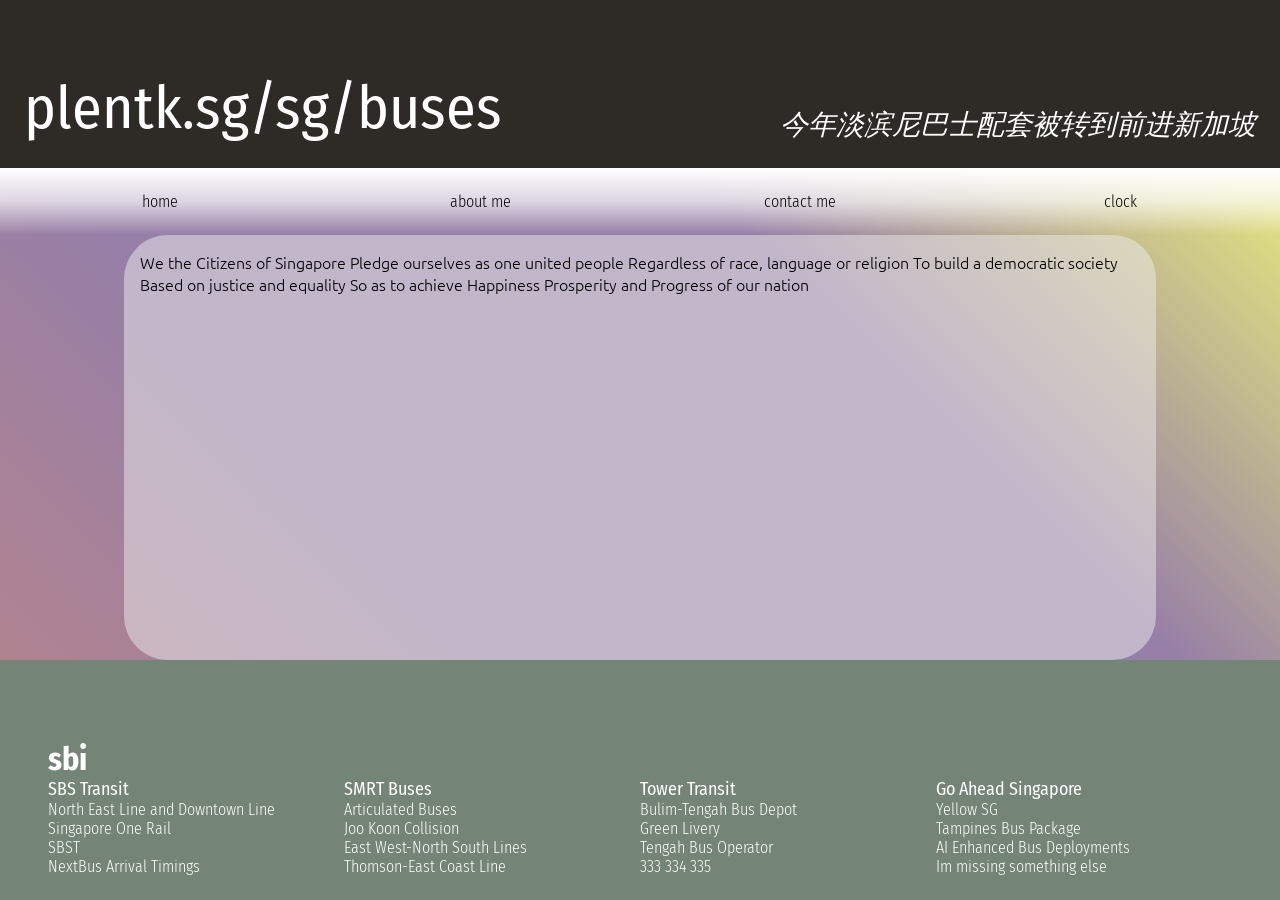
<file: index.html>
<!DOCTYPE html>
<html lang="en">
    <head>
        <meta charset="utf8">
        <title>SG Bus Info</title>
        <meta>
        <link href="static/css/main.css" rel="stylesheet"/>
        <link href="static/css/smrt.css" rel="stylesheet"/>
    </head>
    <body>
      <!--
      <section>
          eee
      </section>
      -->
      <header>
          <div class="mrthead">
              <p>
                  plentk.sg/sg/buses
              </p>
              <p class="smolitalic">
                  今年淡滨尼巴士配套被转到前进新加坡
              </p>
          </div>
          
      </header>
      <nav class="navigation">
              <li>
                <a href="../">
                  home
                </a>
              </li>
              <li>
                <a href="../about">
                  about me
                </a>
              </li>
              <li>
                <a href="../contact">
                  contact me
                </a>
              </li>
              <li>
                <a href="../clock">
                  clock
                </a>
              </li>
          </nav>
    <main>
      We the Citizens of Singapore
      Pledge ourselves as one united people
      Regardless of race, language or religion
      To build a democratic society
      Based on justice and equality
      So as to achieve
      Happiness
      Prosperity
      and Progress of our nation
    </main>
    <footer class="lrt">
      <h1>
          sbi
      </h1>
      <section>
        <nav>
          <li class="foot-subhead">
              SBS Transit
          </li>
          <li>
              North East Line and Downtown Line
          </li>
          <li>
              Singapore One Rail
          </li>
          <li>
              SBST
          </li>
          <li>
              NextBus Arrival Timings
          </li>
        </nav>
        <nav>
          <li class="foot-subhead">
              SMRT Buses
          </li>
          <li>
              Articulated Buses
          </li>
          <li>
              Joo Koon Collision
          </li>
          <li>
              East West-North South Lines
          </li>
          <li>
              Thomson-East Coast Line
          </li>
        </nav>
        <nav>
          <li class="foot-subhead">
              Tower Transit
          </li>
          <li>
              Bulim-Tengah Bus Depot
          </li>
          <li>
              Green Livery
          </li>
          <li>
              Tengah Bus Operator
          </li>
          <li>
              333 334 335
          </li>
        </nav>
        <nav>
          <li class="foot-subhead">
              Go Ahead Singapore
          </li>
          <li>
              Yellow SG
          </li>
          <li>
              Tampines Bus Package
          </li>
          <li>
              AI Enhanced Bus Deployments
          </li>
          <li>
              Im missing something else
          </li>
        </nav>
      </section>
    </footer>
  </body>
</html>
</file>
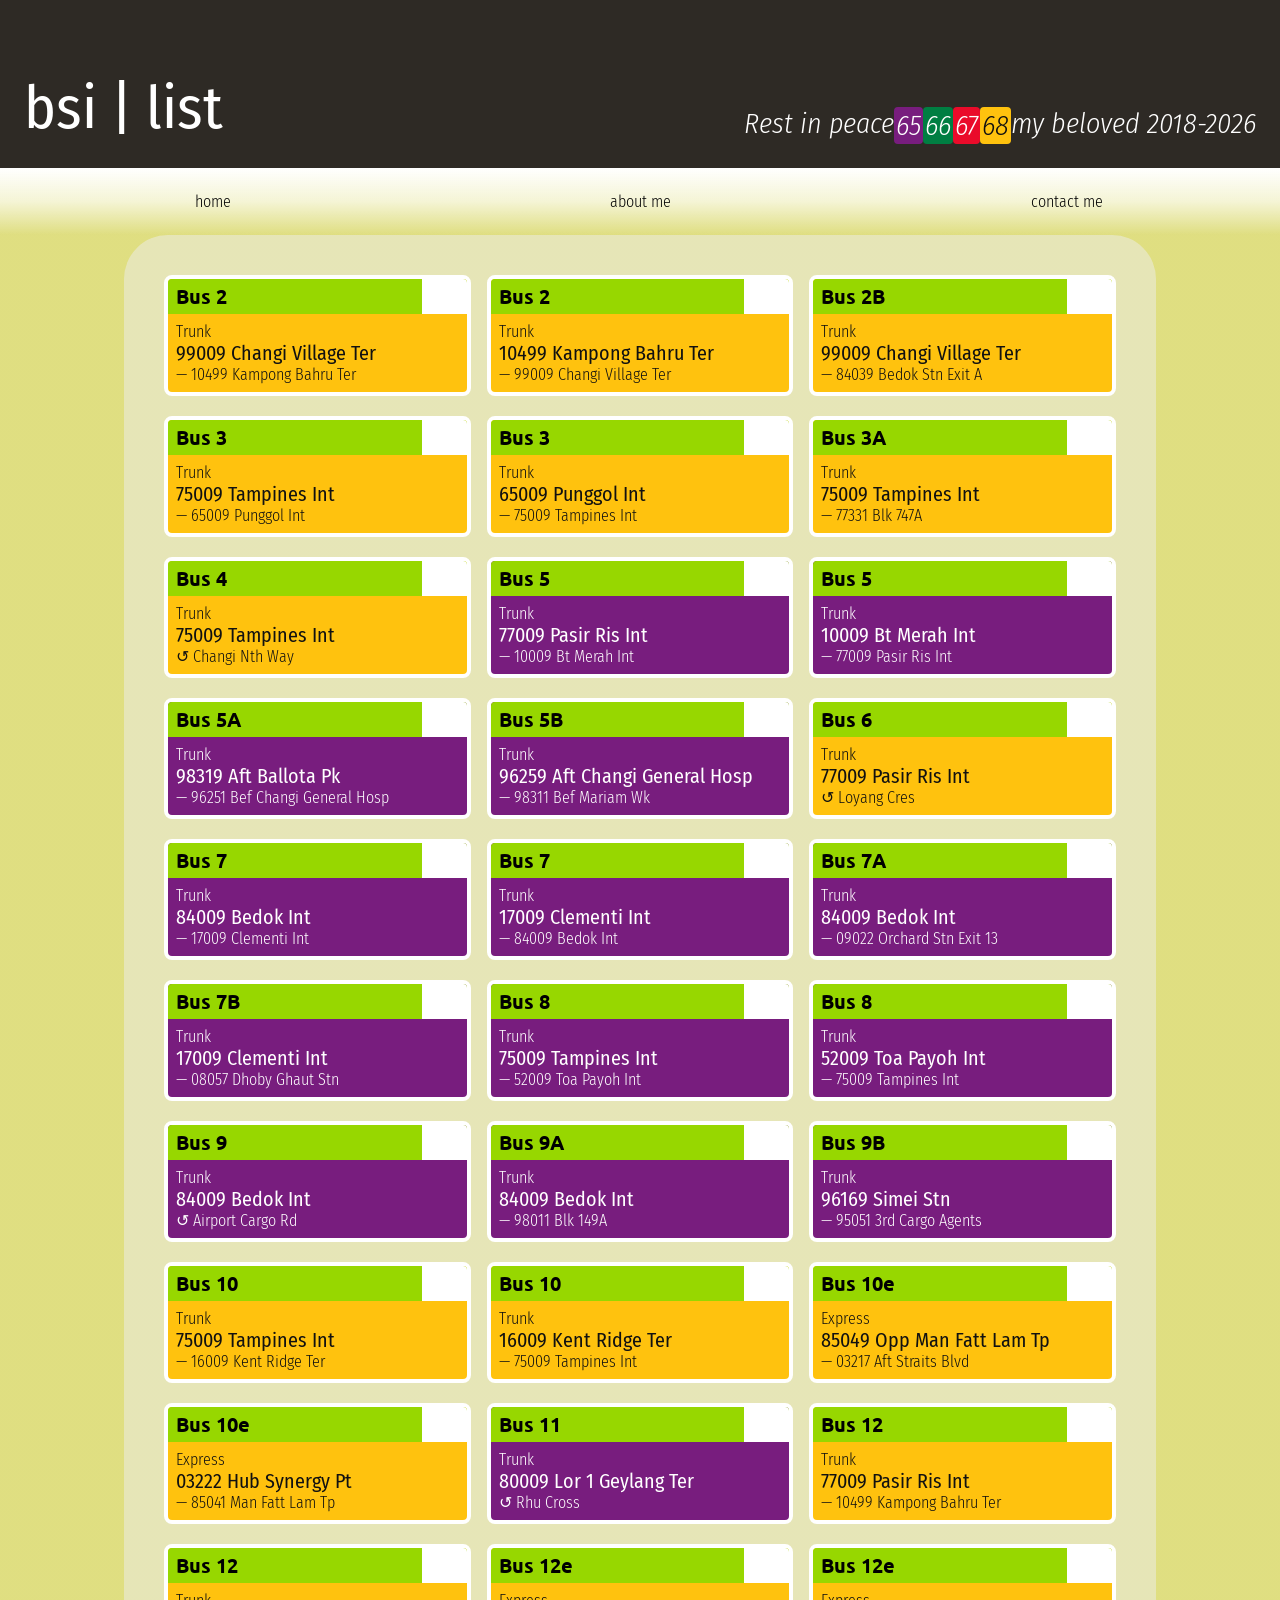
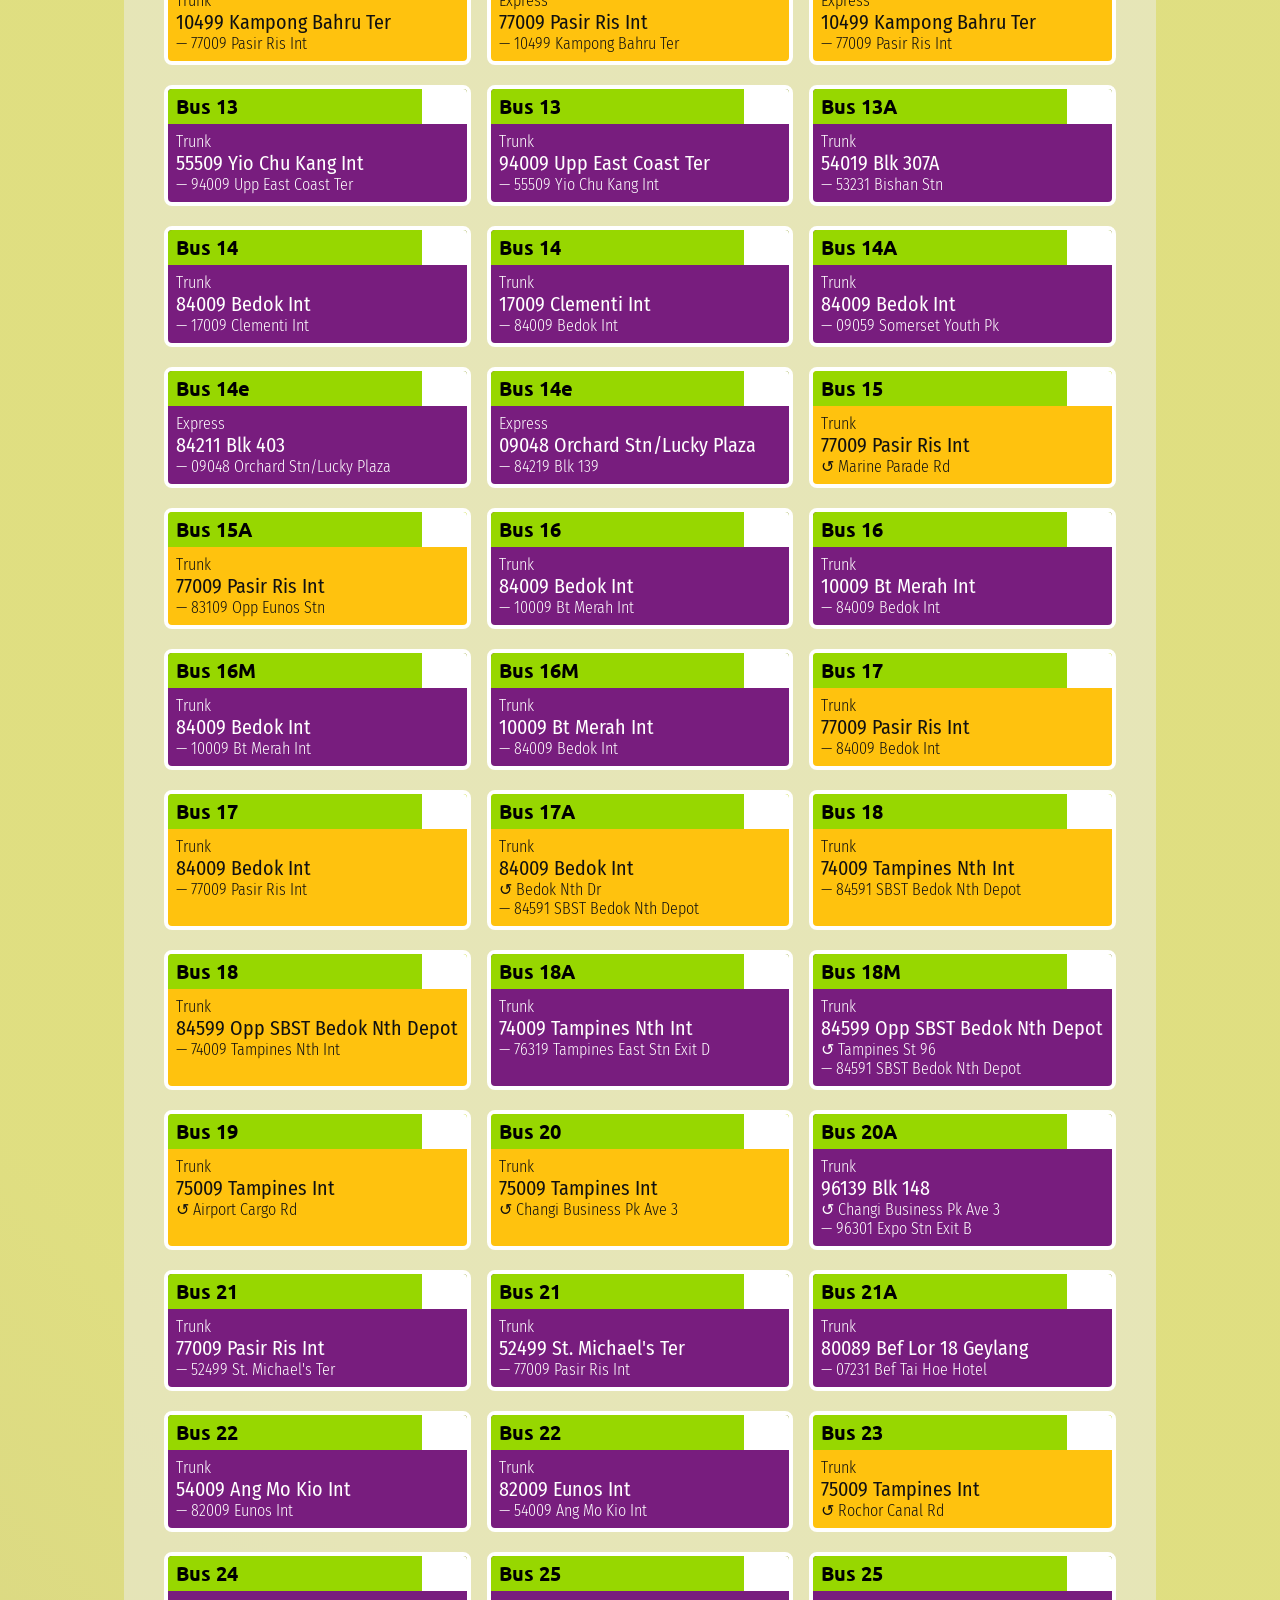
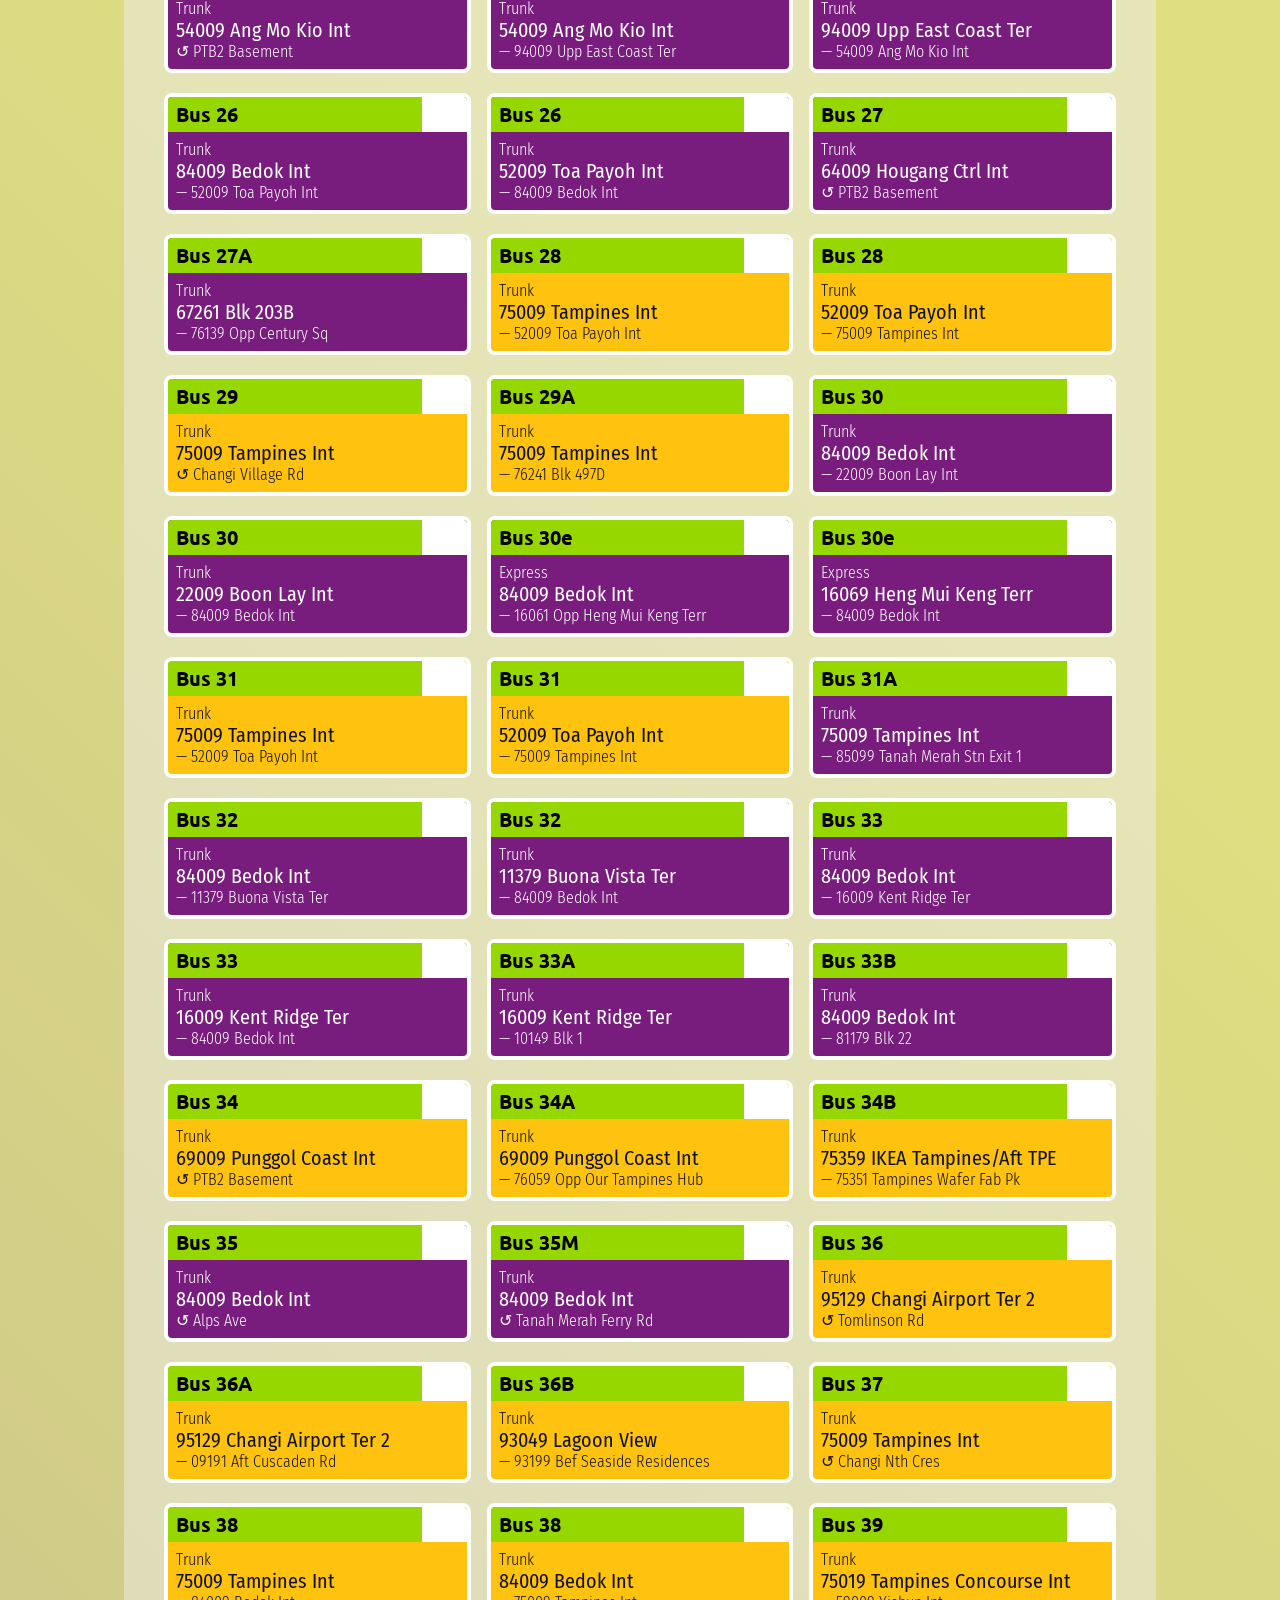
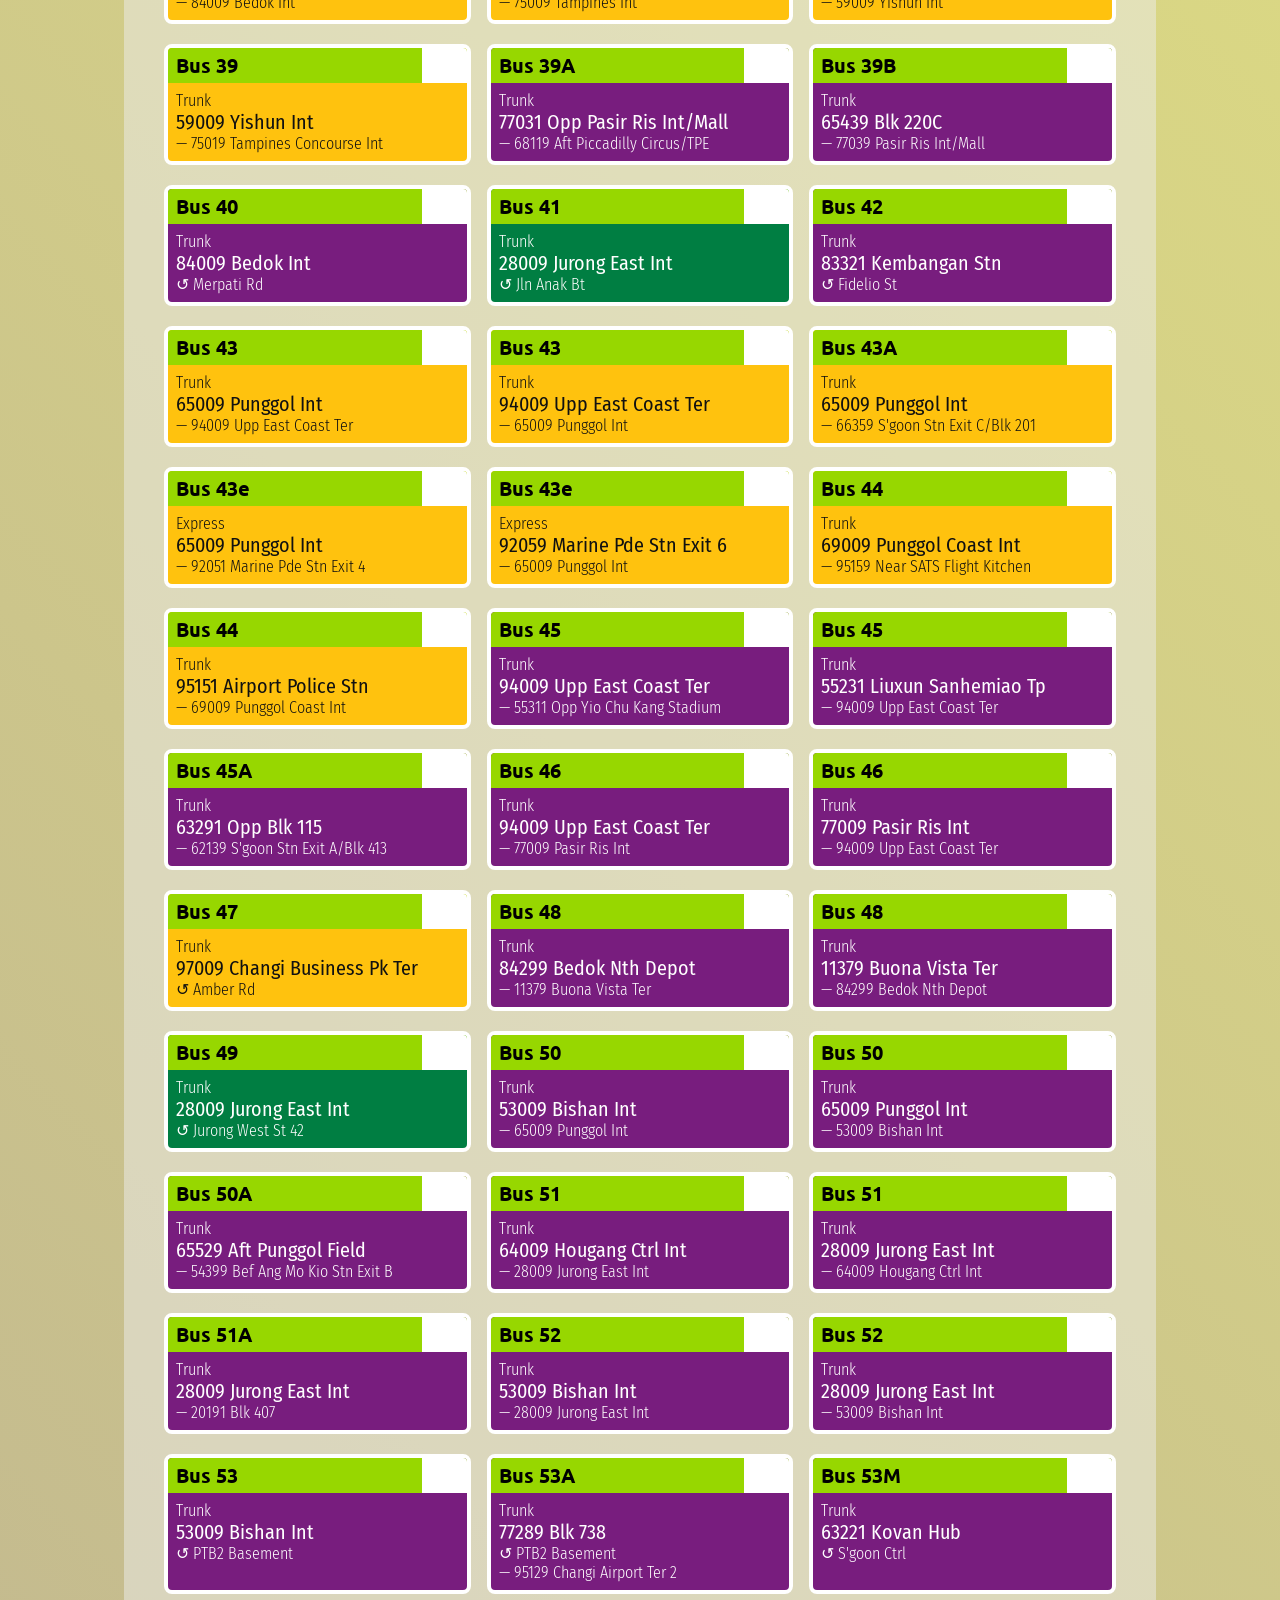
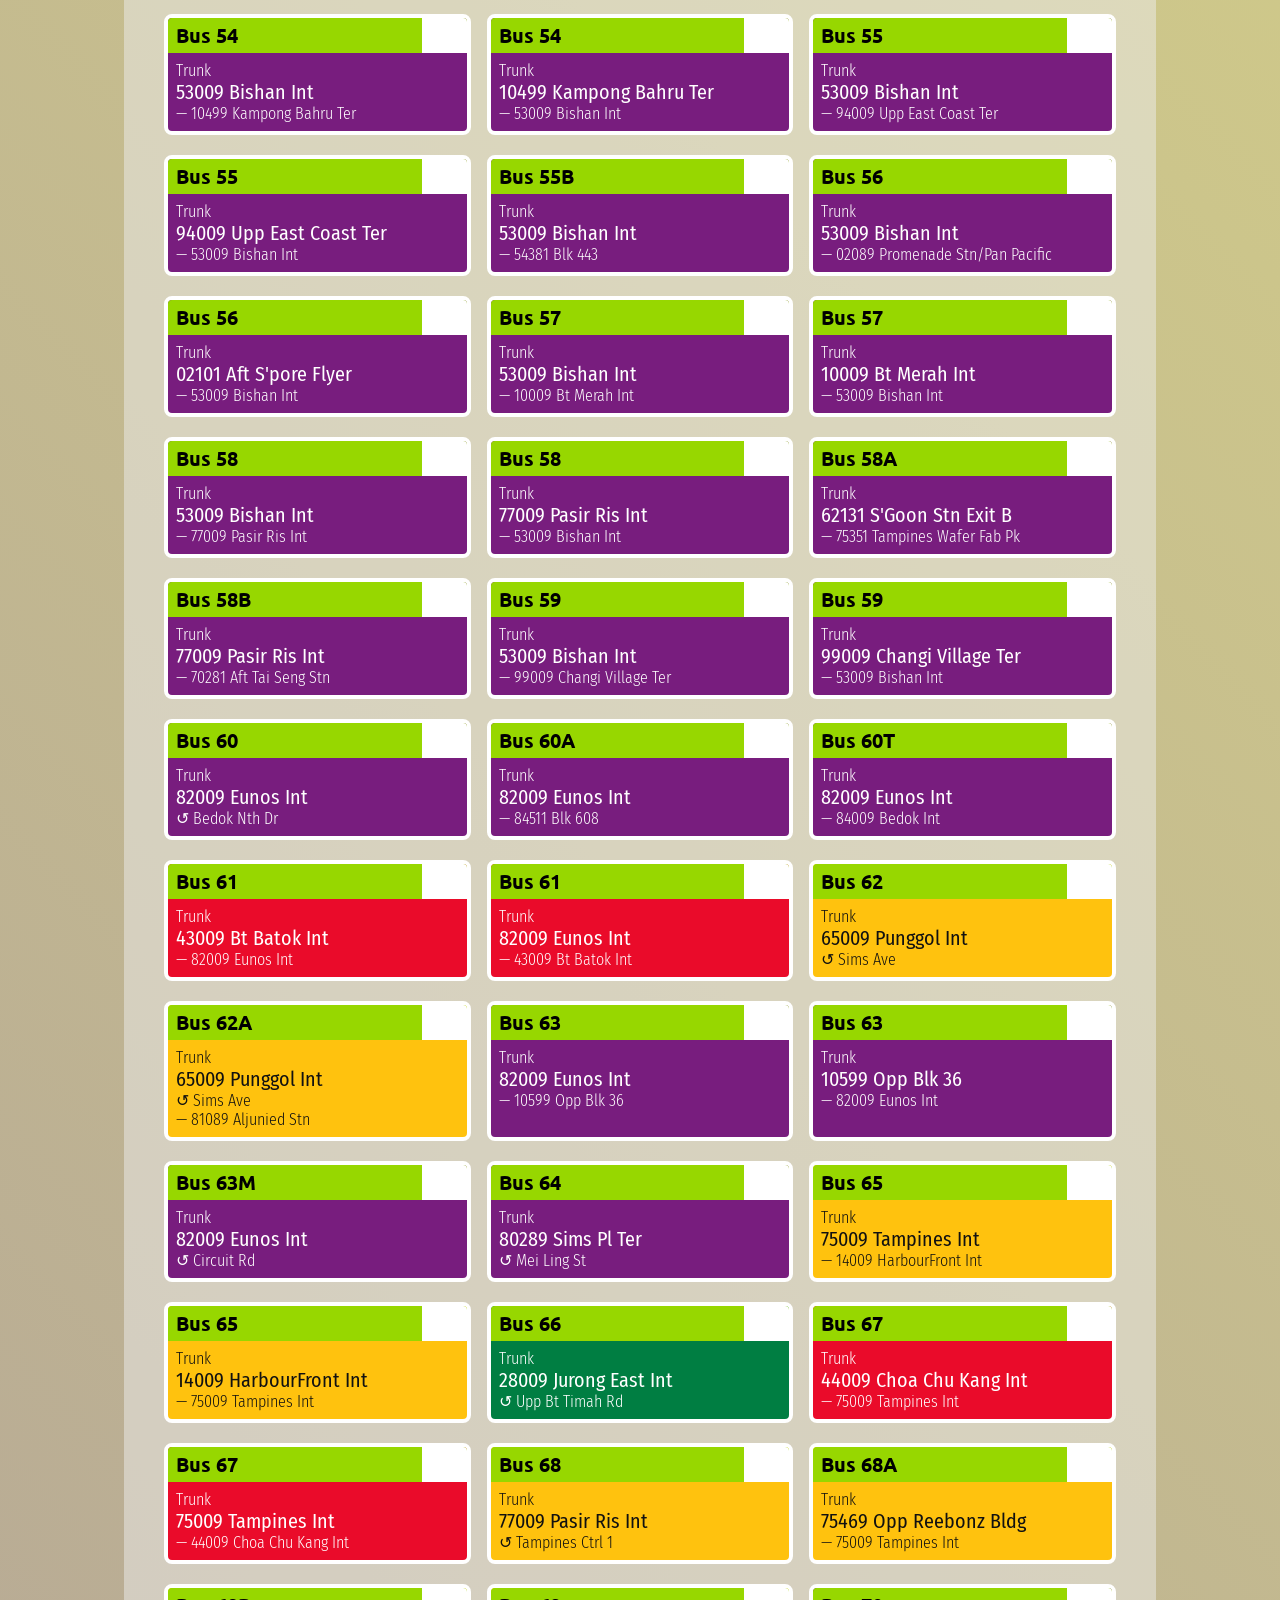
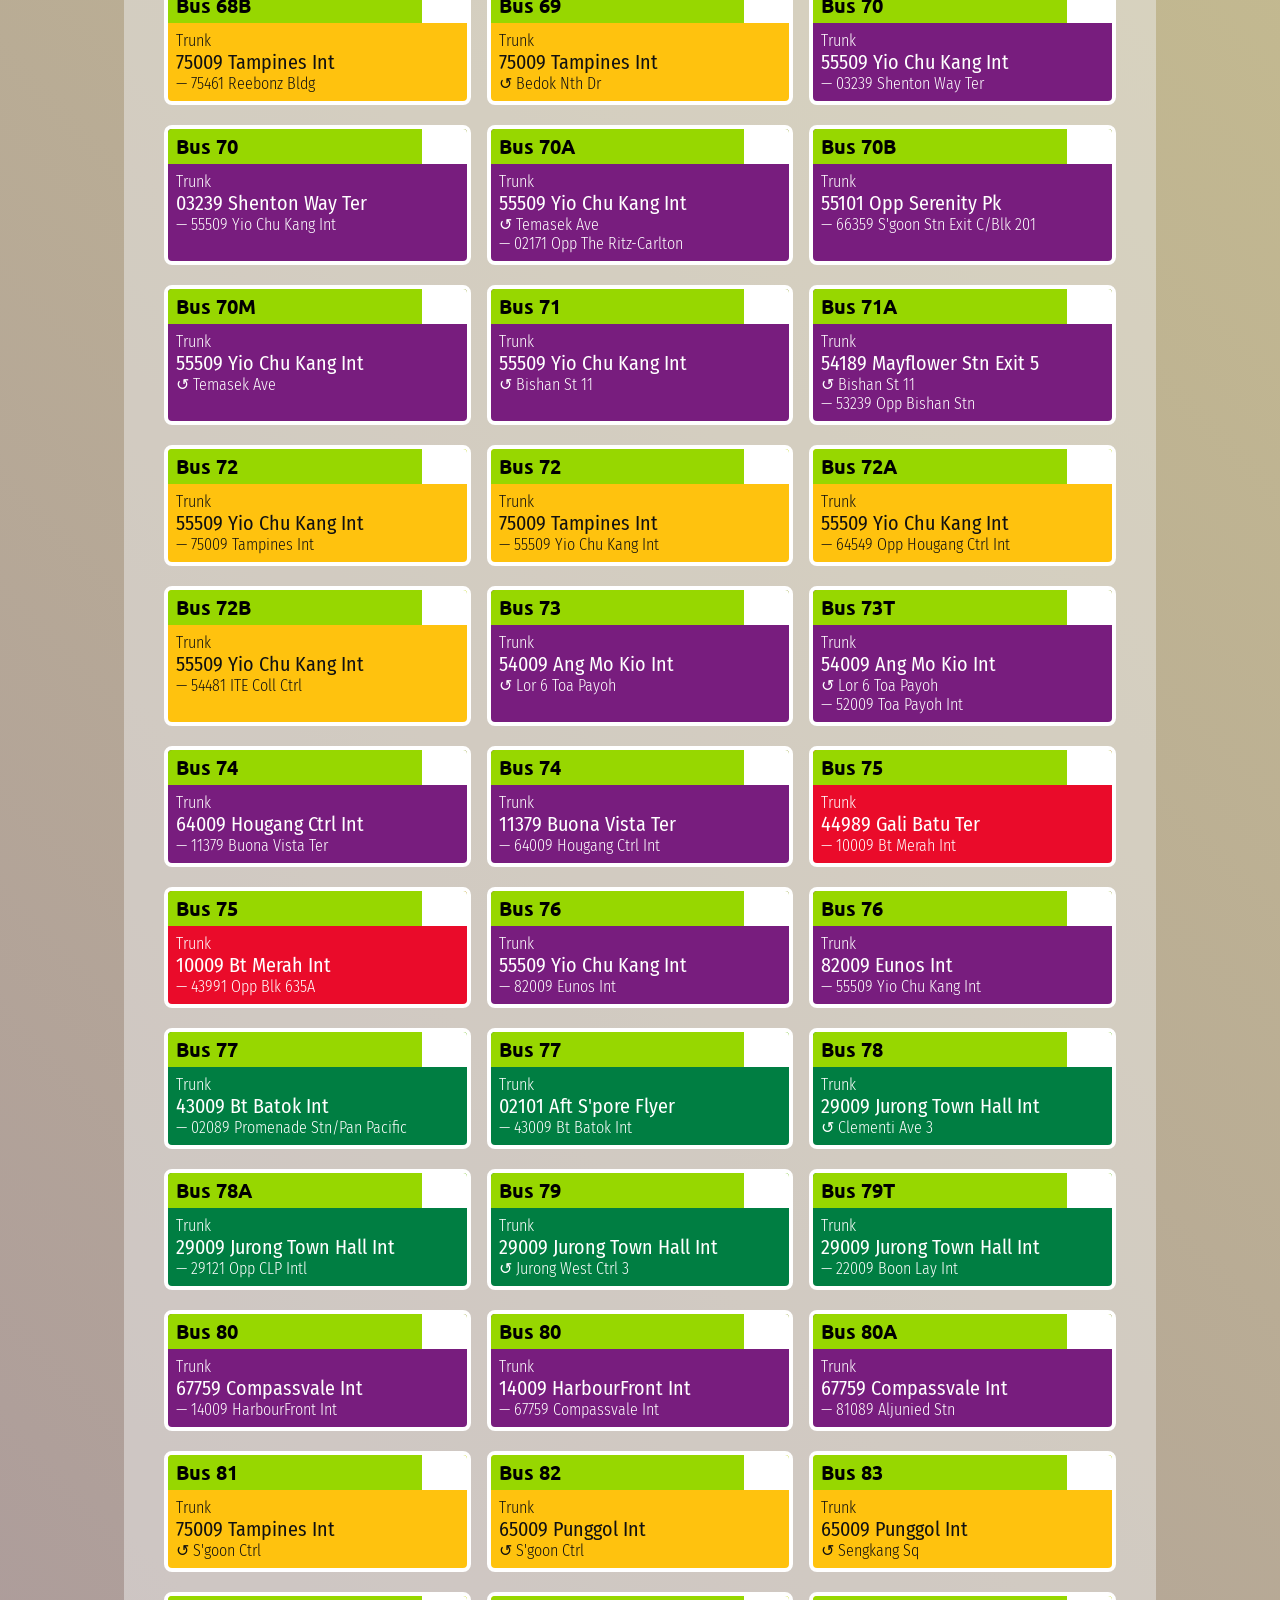
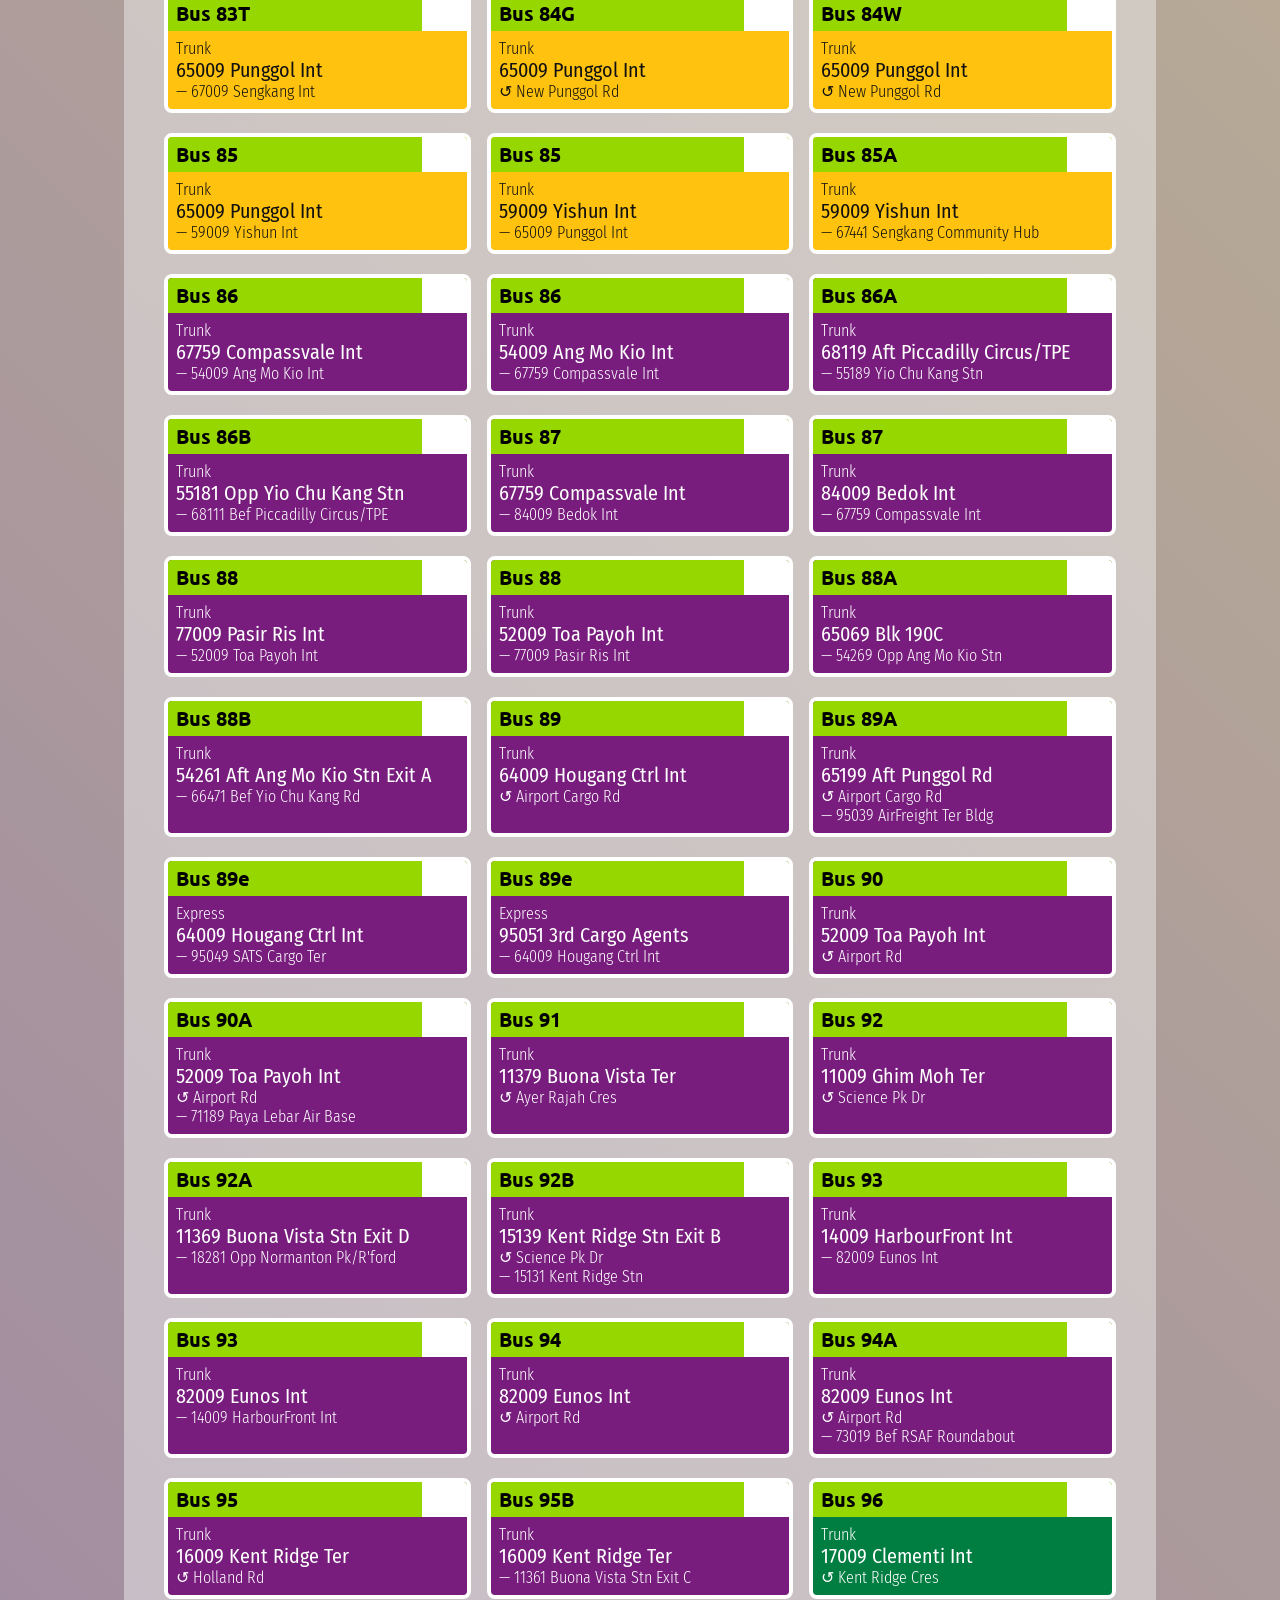
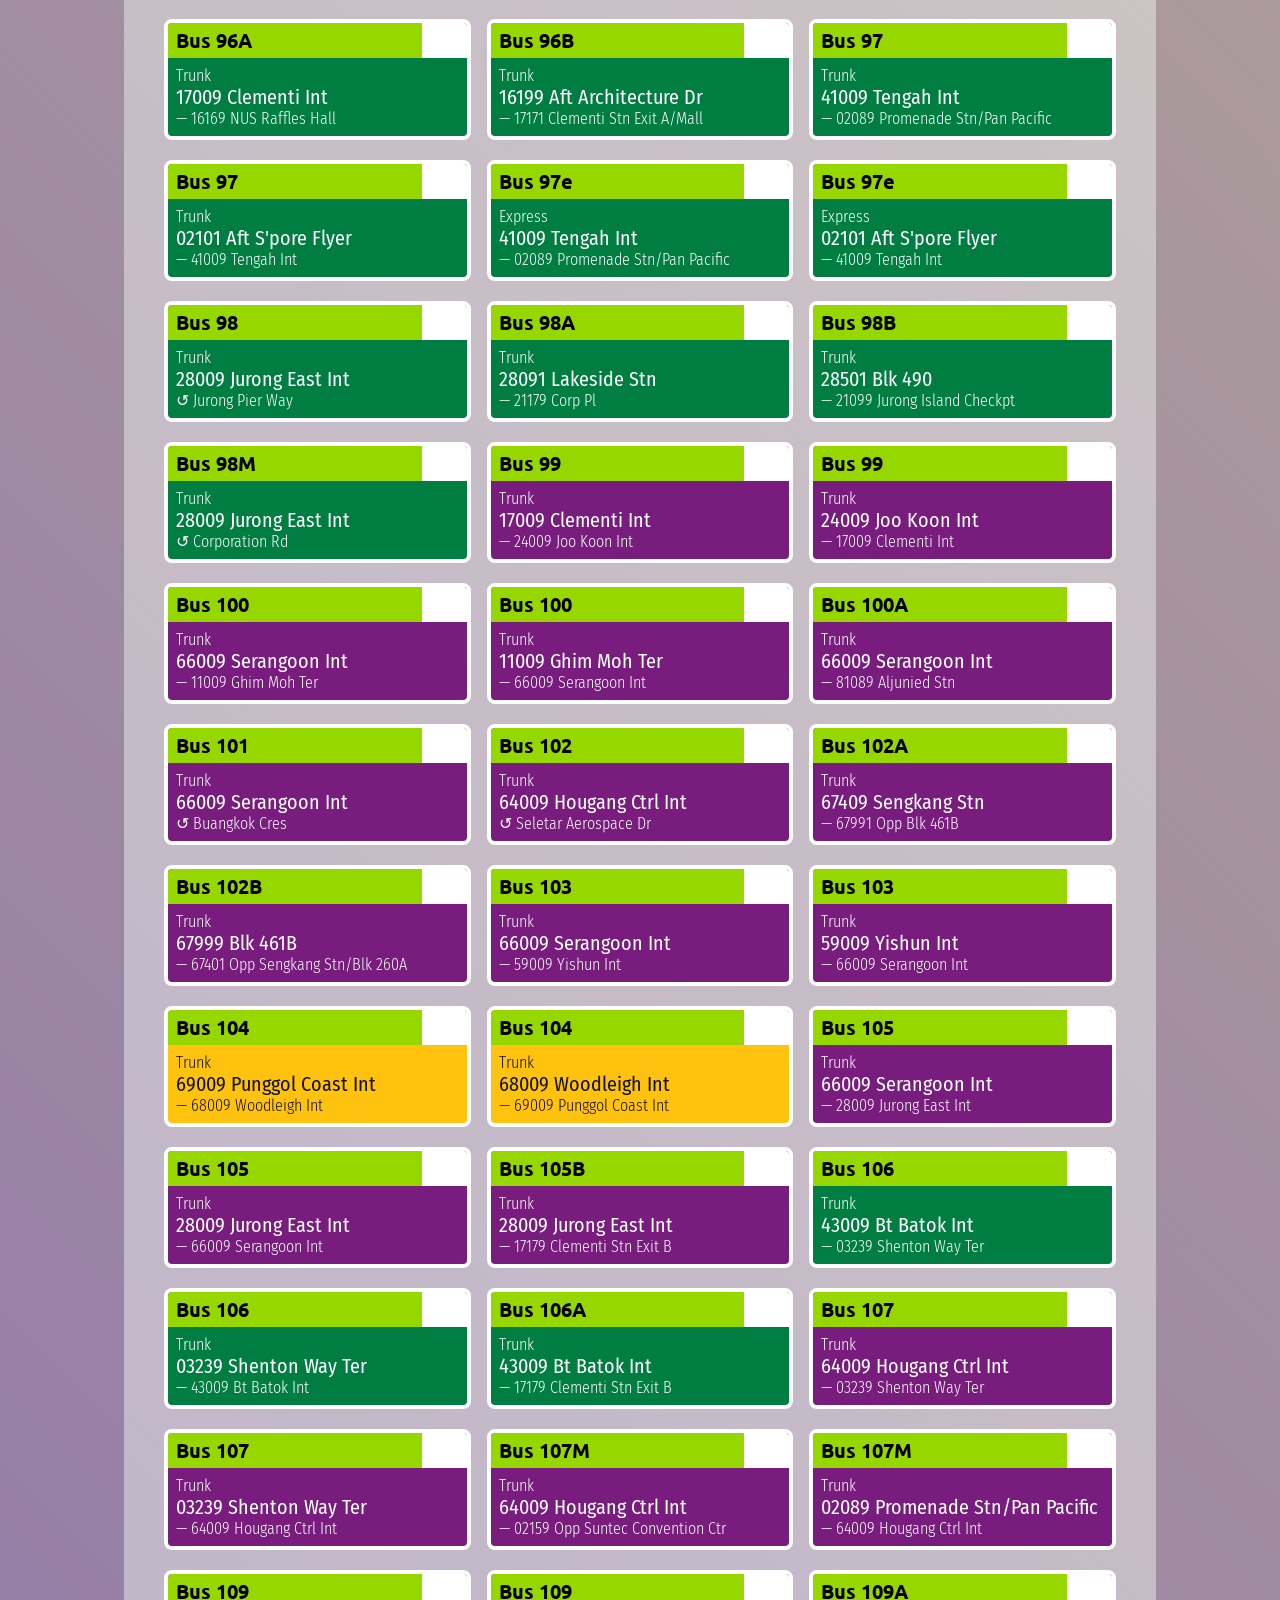
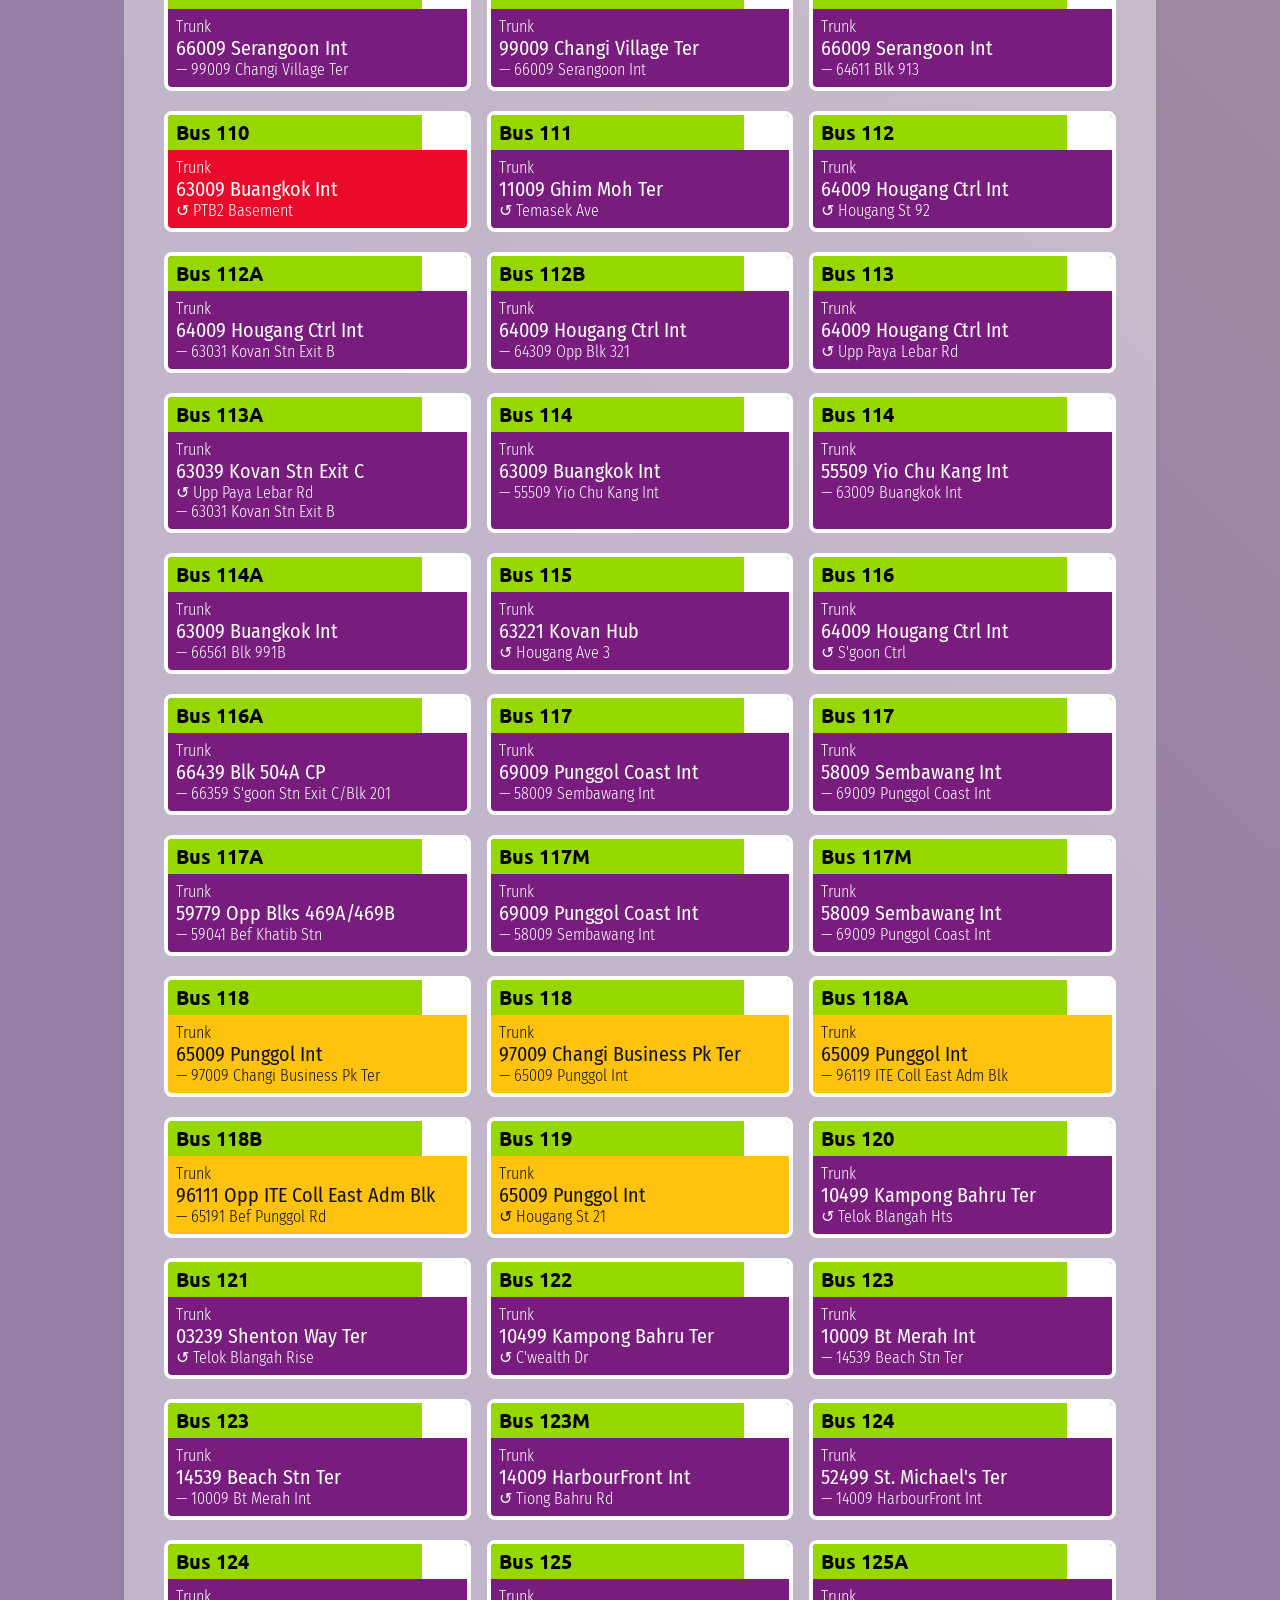
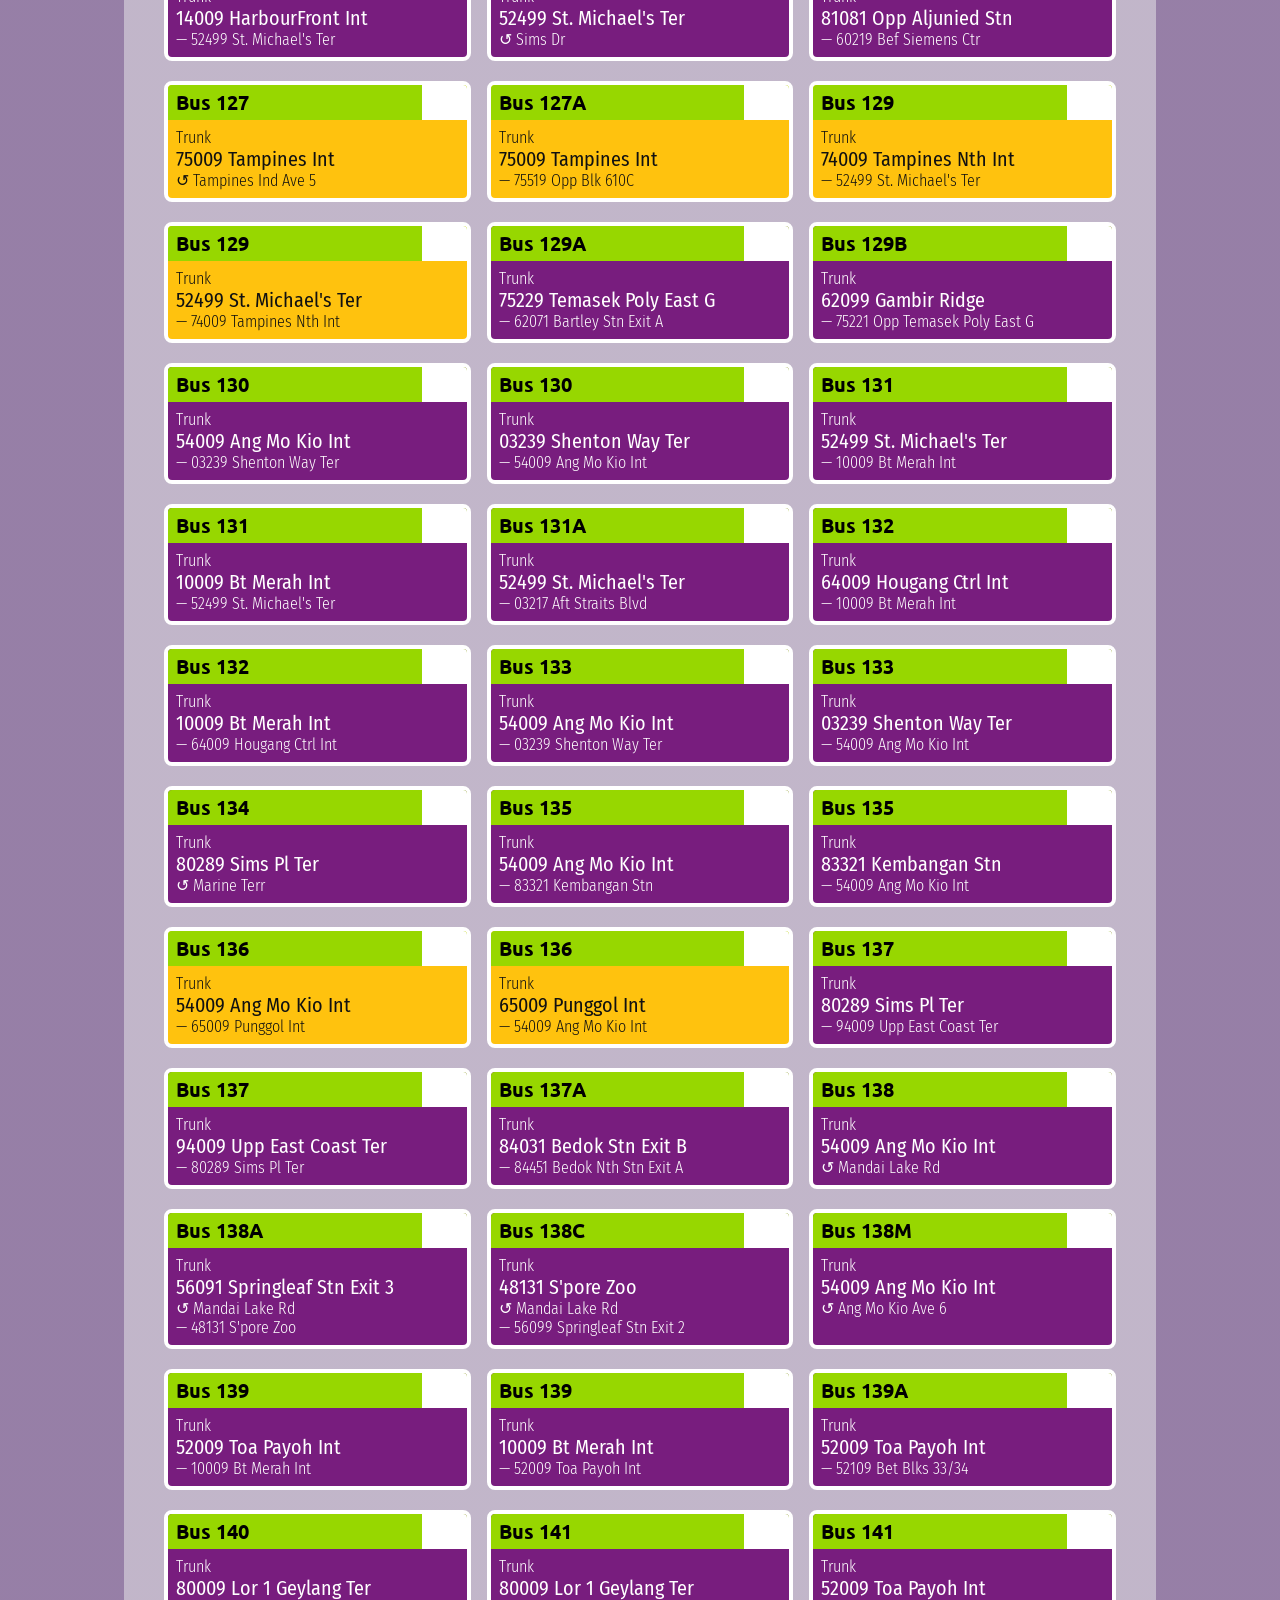
<file: list/index.html>
<!DOCTYPE html>
<html lang="en">
    <head>
        <meta charset="utf8">
        <title>Bus Services List</title>
        <meta>
        <link href="../static/css/main.css" rel="stylesheet"/>
        <link href="../static/css/smrt.css" rel="stylesheet"/>
        <link href="../static/css/sbs.css" rel="stylesheet"/>
        <link href="../static/css/busroutelist.css" rel="stylesheet"/>
    </head>
    <body>
      <!--
      <section>
          eee
      </section>
      -->
      <header>
          <div class="mrthead">
              <p>
                  bsi | list
              </p>
              <p class="smolitalic">
                  Rest in peace <mark class="sbst">65</mark> <mark class="tts">66</mark> <mark class="smrt">67</mark> <mark class="gas">68</mark> my beloved 2018-2026
              </p>
          </div>
          
          
      </header>

      <nav class="navigation">
        <li>
          <a href="../">
            home
          </a>
        </li>
        <li>
          <a href="../about">
            about me
          </a>
        </li>
        <li>
          <a href="../contact">
            contact me
          </a>
        </li>
    </nav>
      <main>
        <div id="bus-list">
            <a class="bus-route p GAS TRUNK 1">
                <div class="serviceTitle">
                    <div class="serviceNo">
                    EWL Bridging Bus
                    </div>
                    <div class="busOperator">
                    GAS
                    </div>
                </div>
                <div class="serviceStats">
                    <div class="busCat TRUNK">
                    Trunk
                    </div>
                    <div class="bus_start">
                    77009 Pasir Ris Int
                    </div>
                    <div class="bus_dest">
                    — 06011 Outram Pk Stn Exit 7
                    </div>
                </div>
            </a>
            <a class="bus-route p GAS TRUNK 2">
                <div class="serviceTitle">
                    <div class="serviceNo">
                    EWL Bridging Bus
                    </div>
                    <div class="busOperator">
                    GAS
                    </div>
                </div>
                <div class="serviceStats">
                    <div class="busCat TRUNK">
                    Trunk
                    </div>
                    <div class="bus_start">
                    06029 Outram Pk Stn Exit 1
                    </div>
                    <div class="bus_dest">
                    — 77009 Pasir Ris Int
                    </div>
                </div>
            </a>
            <a class="bus-route p SBST TRUNK 1">
                <div class="serviceTitle">
                    <div class="serviceNo">
                    Bus 474 (EWL Bridging Bus)
                    </div>
                    <div class="busOperator">
                    SBST
                    </div>
                </div>
                <div class="serviceStats">
                    <div class="busCat TRUNK">
                    Trunk
                    </div>
                    <div class="bus_start">
                    01059 Bugis Stn Exit B
                    </div>
                    <div class="bus_dest">
                    — 22571 Opp Boon Lay Stn
                    </div>
                </div>
            </a>
            <a class="bus-route p SBST TRUNK 2">
                <div class="serviceTitle">
                    <div class="serviceNo">
                    Bus 474 (EWL Bridging Bus)
                    </div>
                    <div class="busOperator">
                    SBST
                    </div>
                </div>
                <div class="serviceStats">
                    <div class="busCat TRUNK">
                    Trunk
                    </div>
                    <div class="bus_start">
                    22579 Boon Lay Stn
                    </div>
                    <div class="bus_dest">
                    — 01113 Bugis Stn Exit A
                    </div>
                </div>
            </a>
            <a class="bus-route p TTS TRUNK 1">
                <div class="serviceTitle">
                    <div class="serviceNo">
                    Bus 484 (EWL Bridging Bus)
                    </div>
                    <div class="busOperator">
                    SBST
                    </div>
                </div>
                <div class="serviceStats">
                    <div class="busCat TRUNK">
                    Trunk
                    </div>
                    <div class="bus_start">
                    11369 Buona Vista Stn Exit D
                    </div>
                    <div class="bus_dest">
                    — 25429 Tuas Lk Stn
                    </div>
                </div>
            </a>
            <a class="bus-route p TTS TRUNK 2">
                <div class="serviceTitle">
                    <div class="serviceNo">
                    Bus 484 (EWL Bridging Bus)
                    </div>
                    <div class="busOperator">
                    SBST
                    </div>
                </div>
                <div class="serviceStats">
                    <div class="busCat TRUNK">
                    Trunk
                    </div>
                    <div class="bus_start">
                    25421 Opp Tuas Lk Stn
                    </div>
                    <div class="bus_dest">
                    — 11361 Buona Vista Stn Exit C
                    </div>
                </div>
            </a>
            <a class="bus-route p GAS TRUNK 1">
                <div class="serviceTitle">
                    <div class="serviceNo">
                    EWL Bridging Bus
                    </div>
                    <div class="busOperator">
                    GAS
                    </div>
                </div>
                <div class="serviceStats">
                    <div class="busCat TRUNK">
                    Trunk
                    </div>
                    <div class="bus_start">
                    85091 Tanah Merah Stn Exit 2
                    </div>
                    <div class="bus_dest bus_loop">
                    ↺ 95109 Changi Airport Ter 3
                    </div>
                    <div class="bus_dest">
                    — 85099 Tanah Merah Stn Exit 1
                    </div>
                </div>
            </a>
        </div>
      </main>
      <script src="../static/db/sgbusroute.json" rel="json"></script>
      <script src="../static/db/sgbusstops.json" rel="json"></script>
      <script src="../static/scripts/dataloader.js" rel="script"></script>
      <script src="../static/scripts/sgbusroute.js" rel="script"></script>
      <script src="" rel="script"></script>
      <footer class="lrt">
      <h1>
          sbi
      </h1>
      <section>
        <nav>
          <li class="foot-subhead">
              SBS Transit
          </li>
          <li>
              North East Line and Downtown Line
          </li>
          <li>
              Singapore One Rail
          </li>
          <li>
              SBST
          </li>
          <li>
              NextBus Arrival Timings
          </li>
        </nav>
        <nav>
          <li class="foot-subhead">
              SMRT Buses
          </li>
          <li>
              Articulated Buses
          </li>
          <li>
              Joo Koon Collision
          </li>
          <li>
              East West-North South Lines
          </li>
          <li>
              Thomson-East Coast Line
          </li>
        </nav>
        <nav>
          <li class="foot-subhead">
              Tower Transit
          </li>
          <li>
              Bulim-Tengah Bus Depot
          </li>
          <li>
              Green Livery
          </li>
          <li>
              Tengah Bus Operator
          </li>
          <li>
              333 334 335
          </li>
        </nav>
        <nav>
          <li class="foot-subhead">
              Go Ahead Singapore
          </li>
          <li>
              Yellow SG
          </li>
          <li>
              Tampines Bus Package
          </li>
          <li>
              AI Enhanced Bus Deployments
          </li>
          <li>
              Im missing something else
          </li>
        </nav>
      </section>
    </footer>
    </body>
</file>
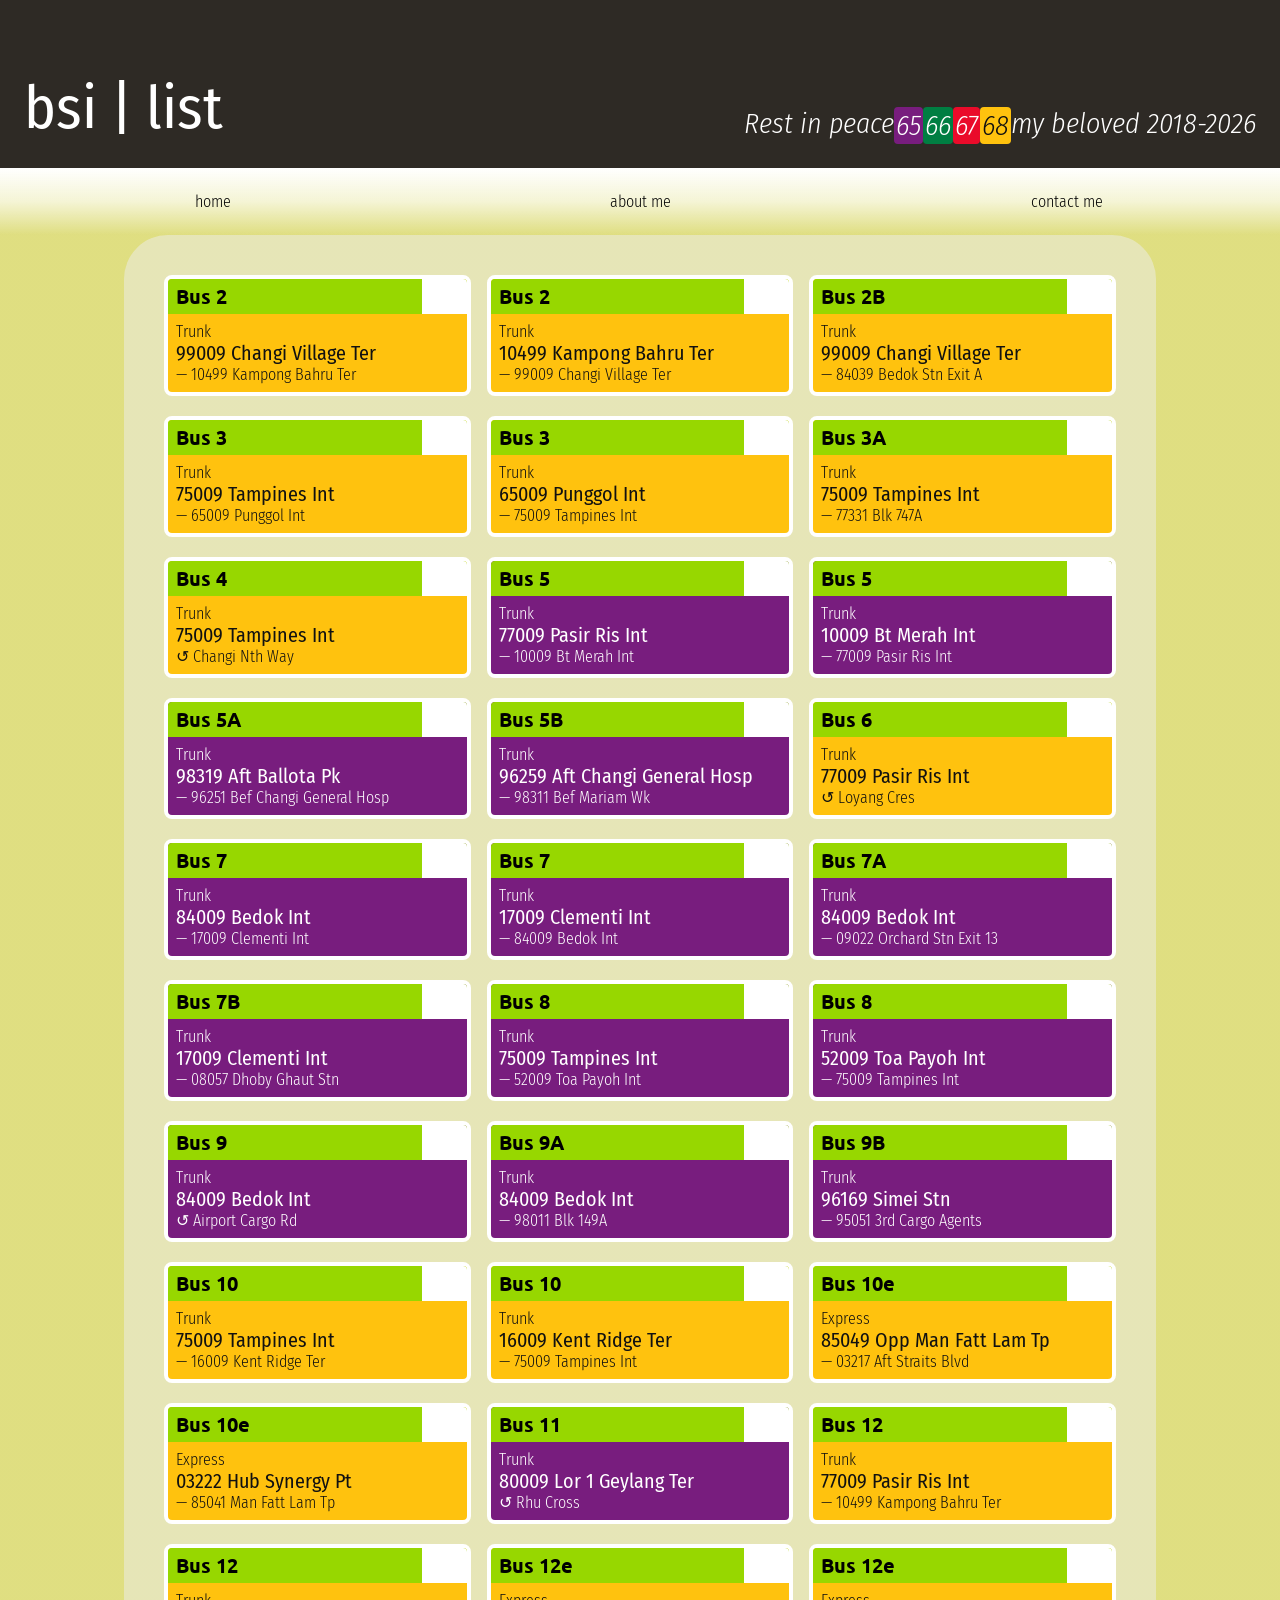
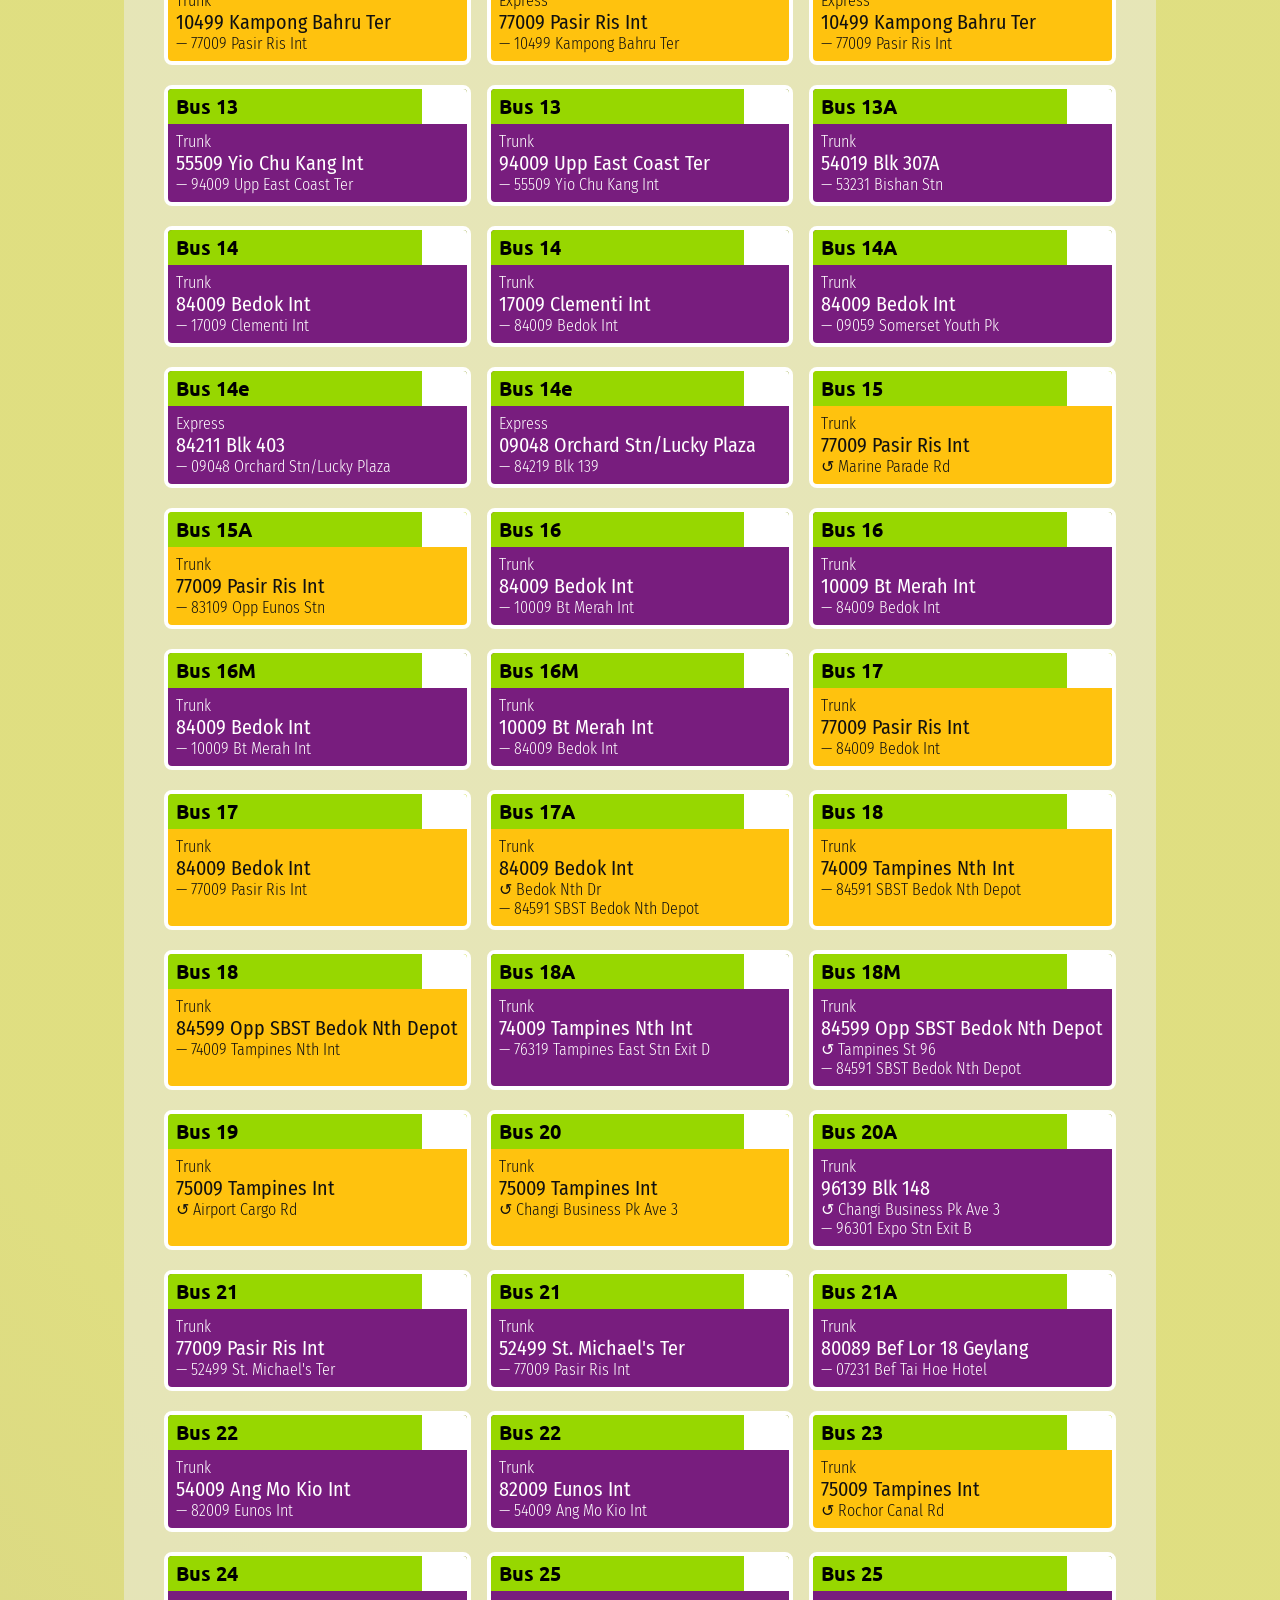
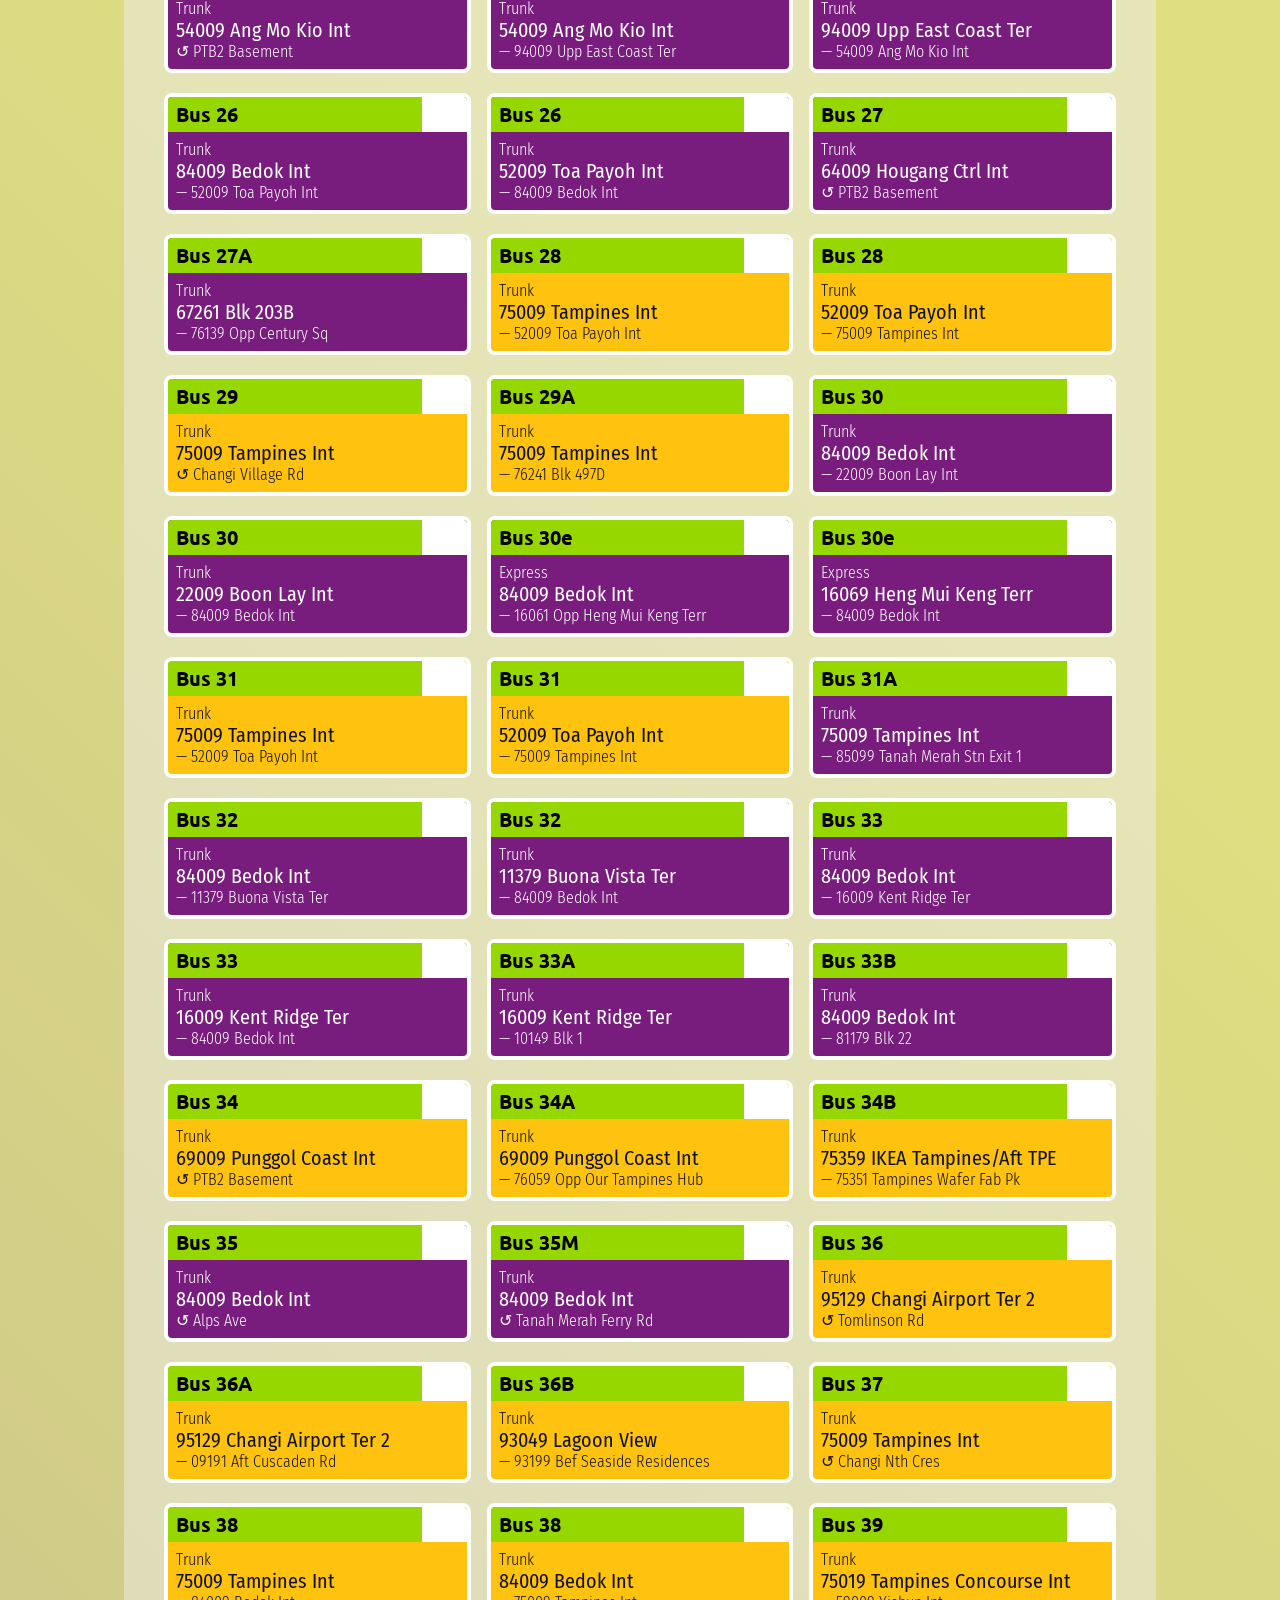
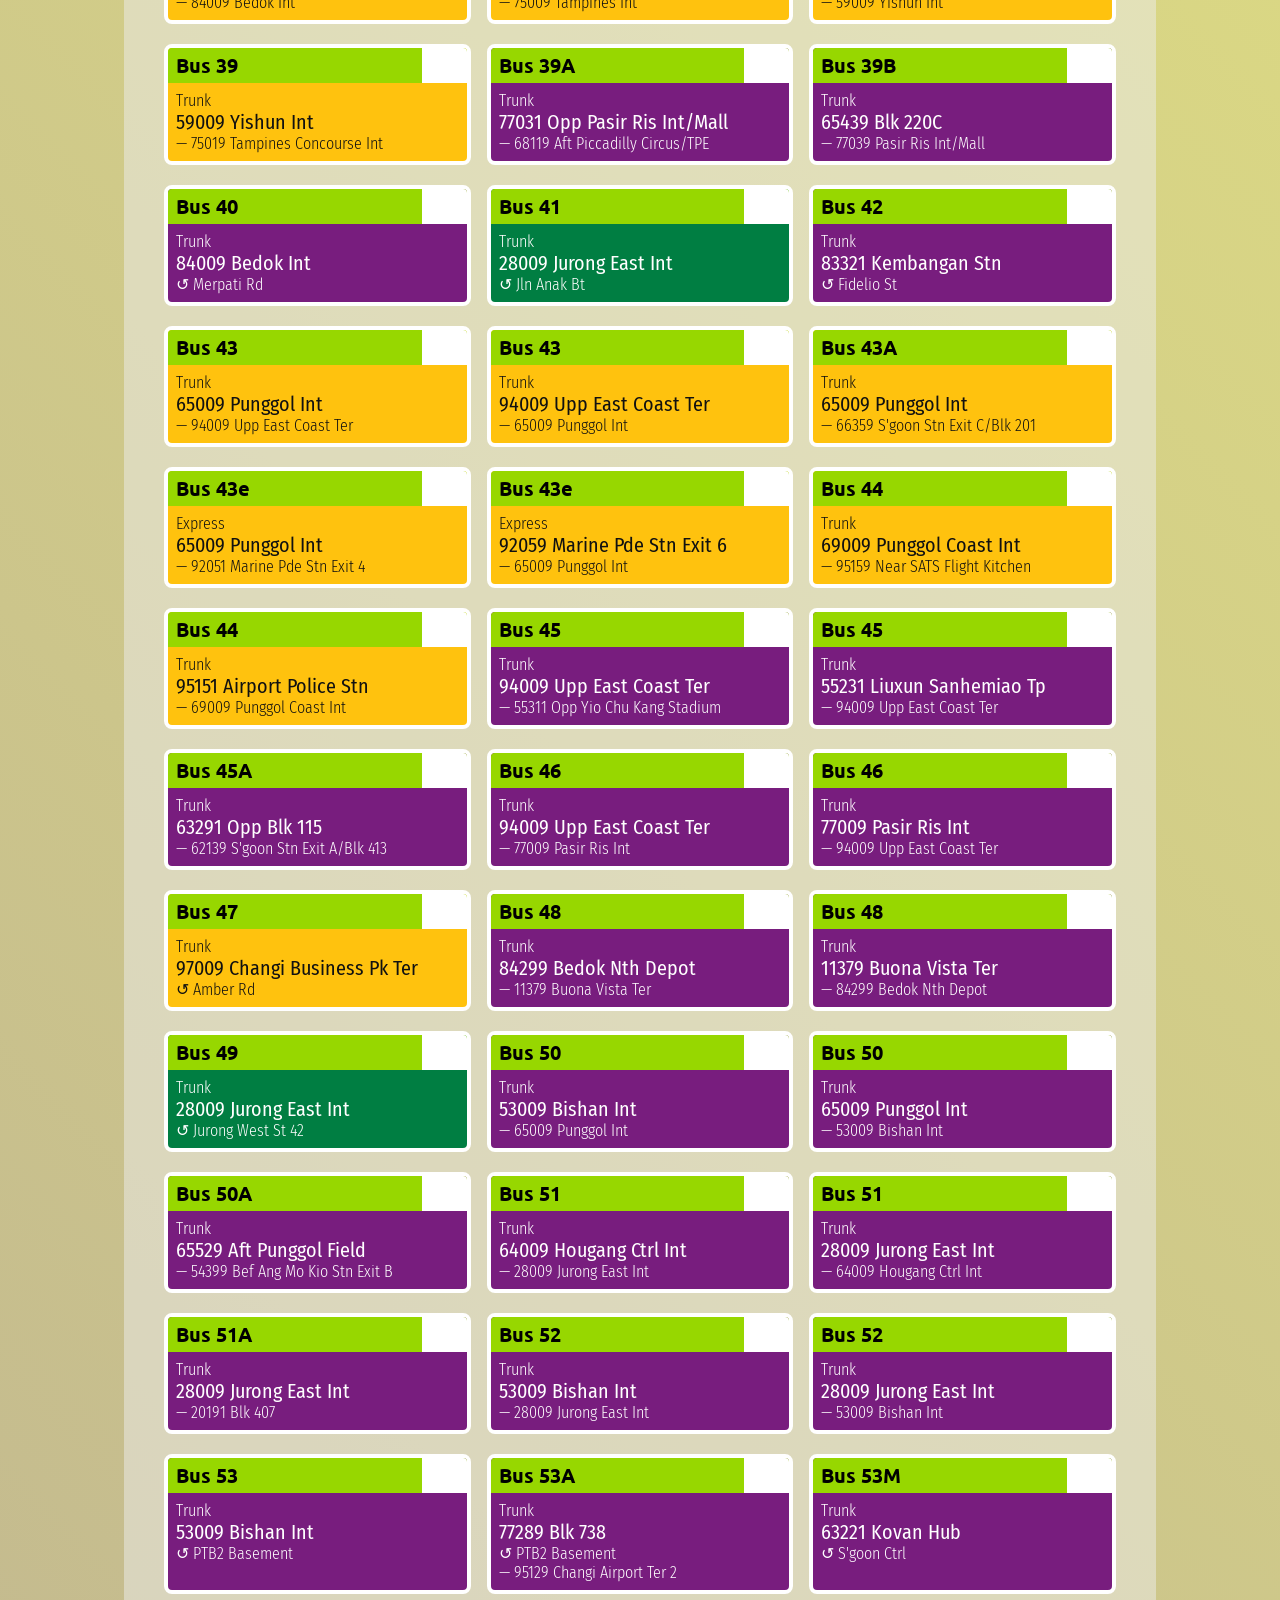
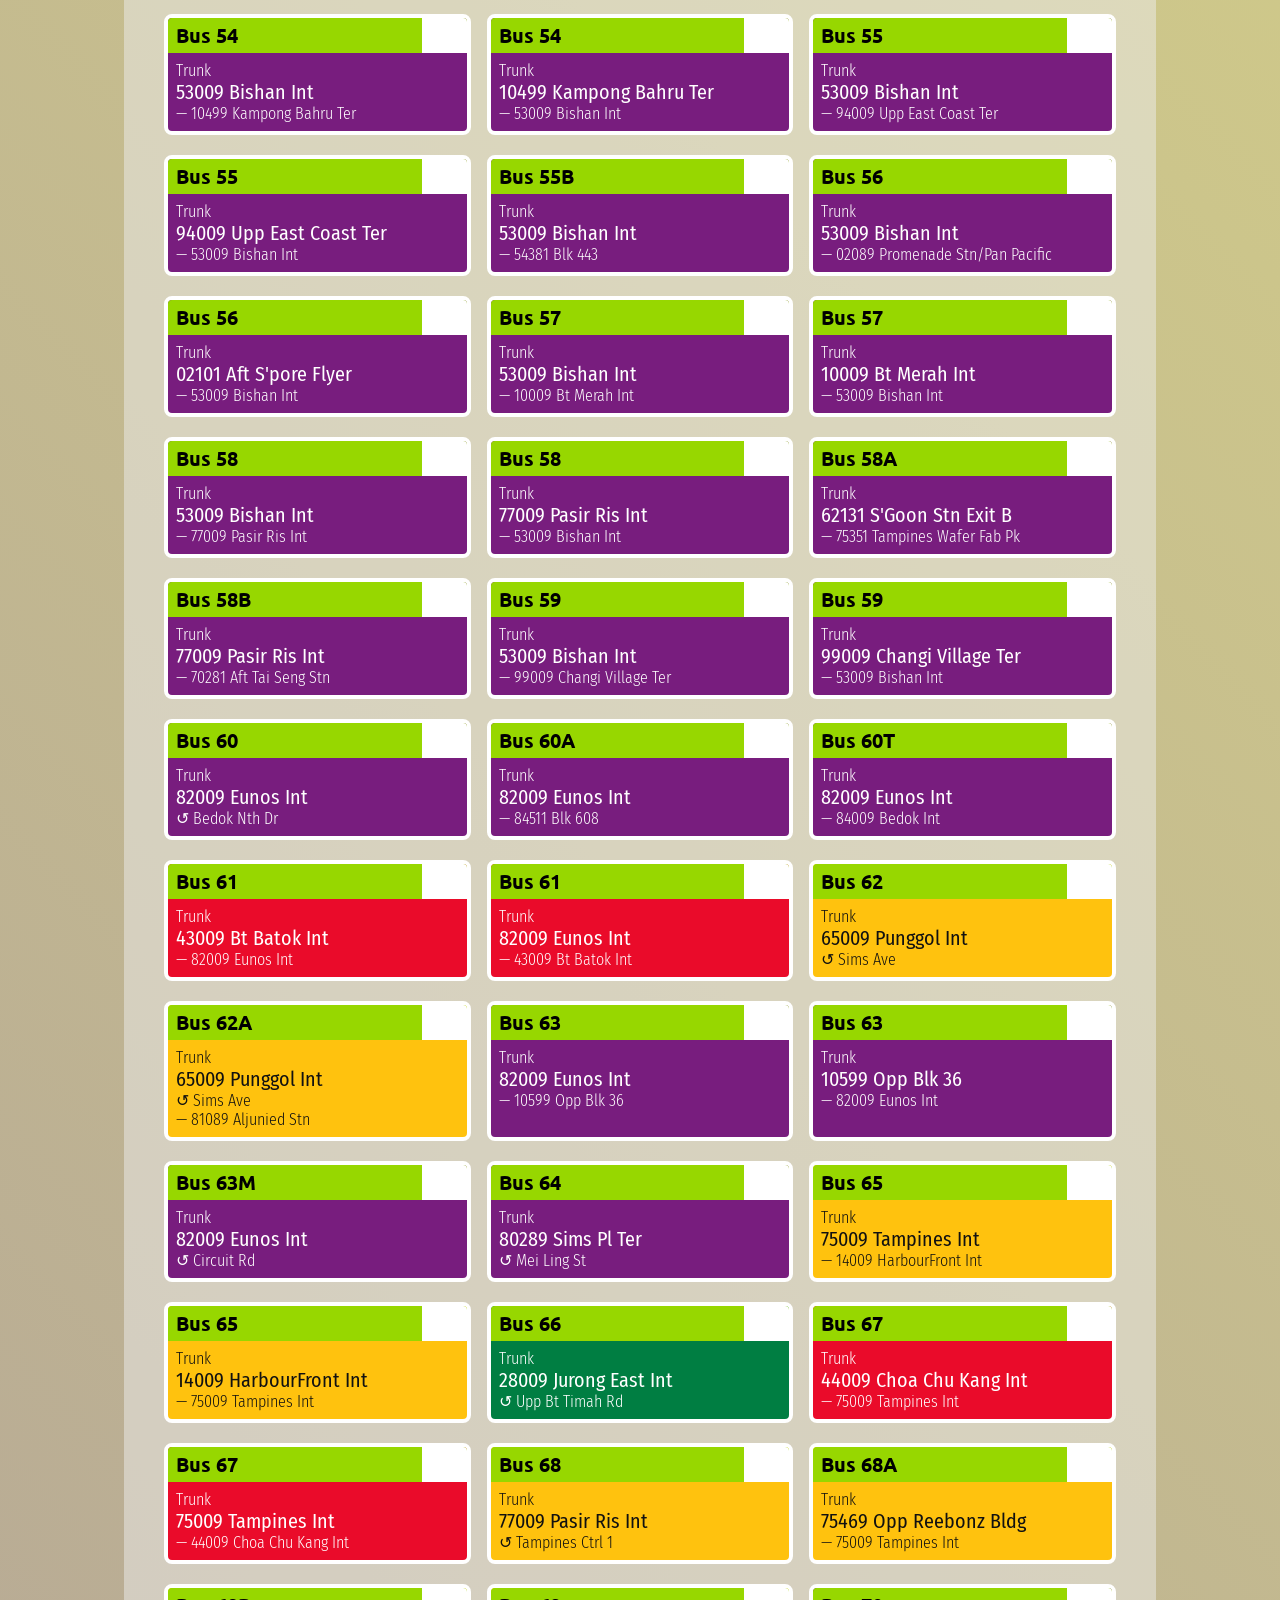
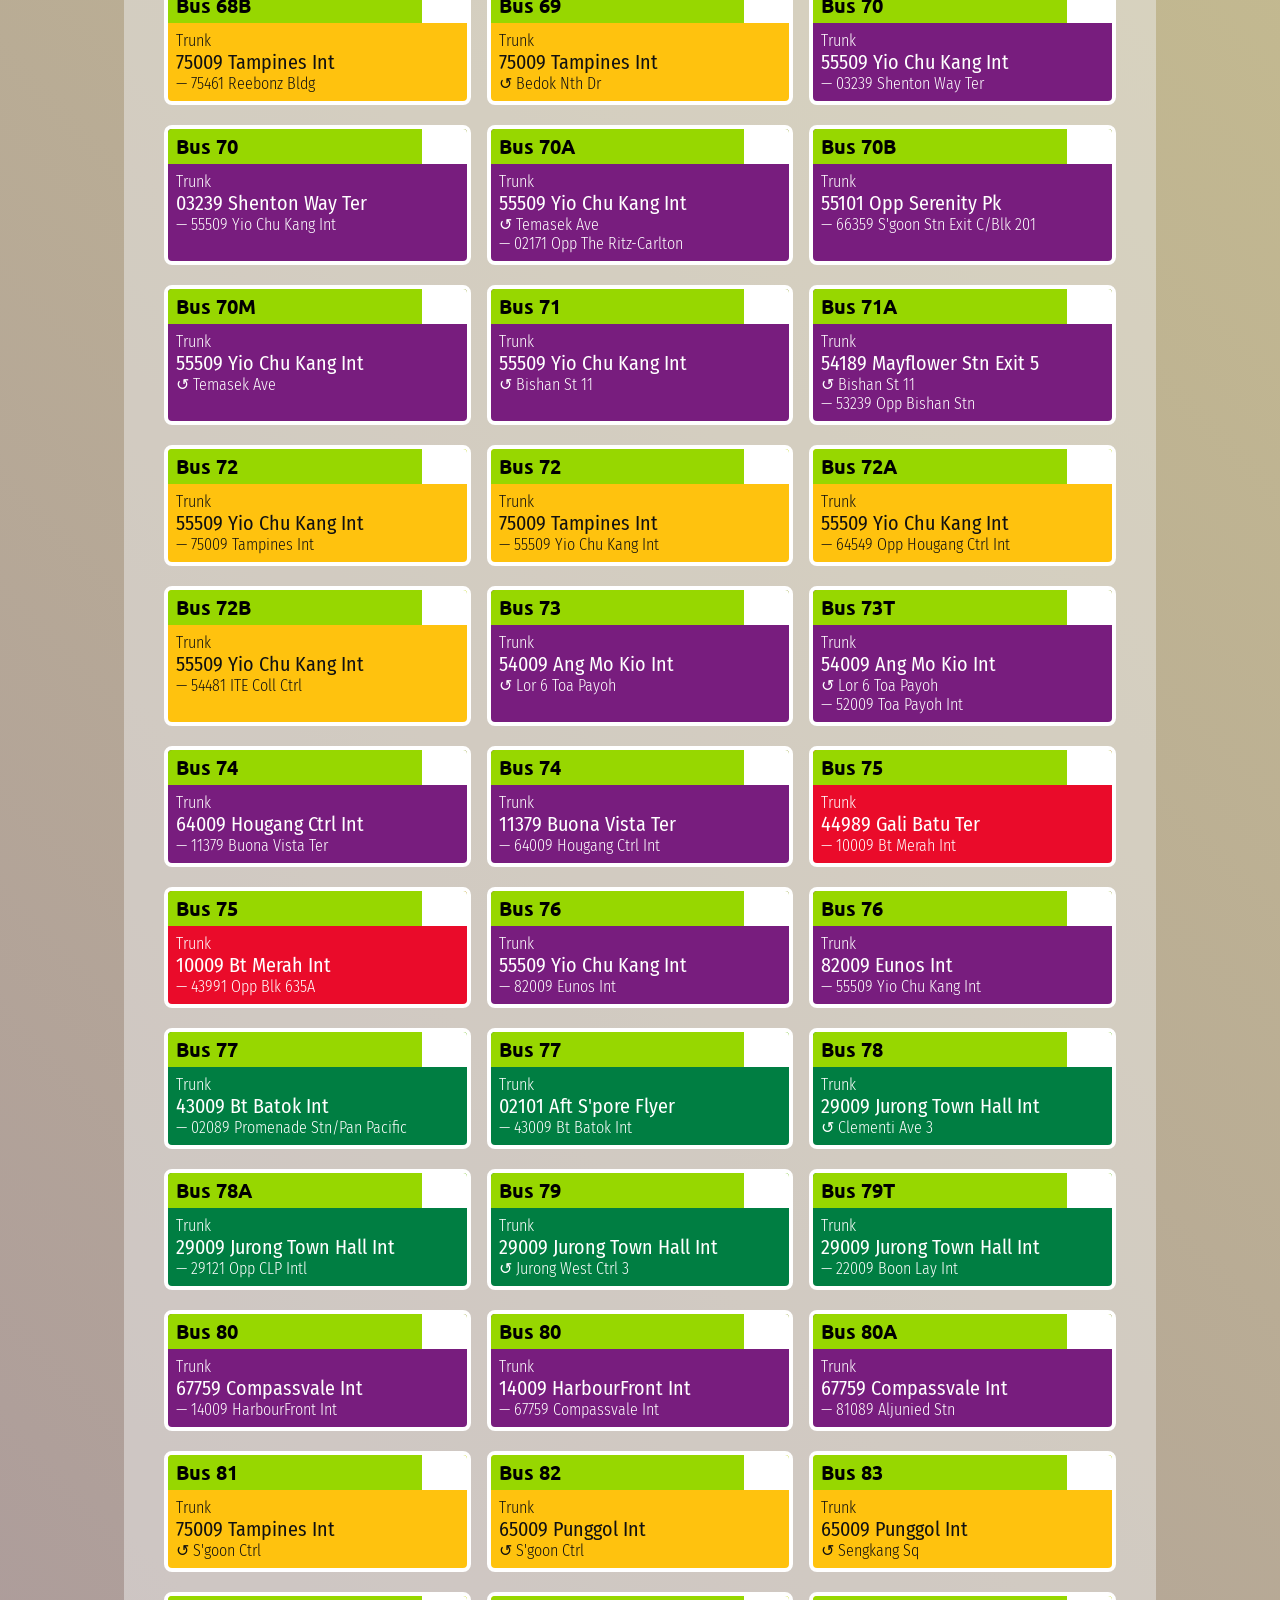
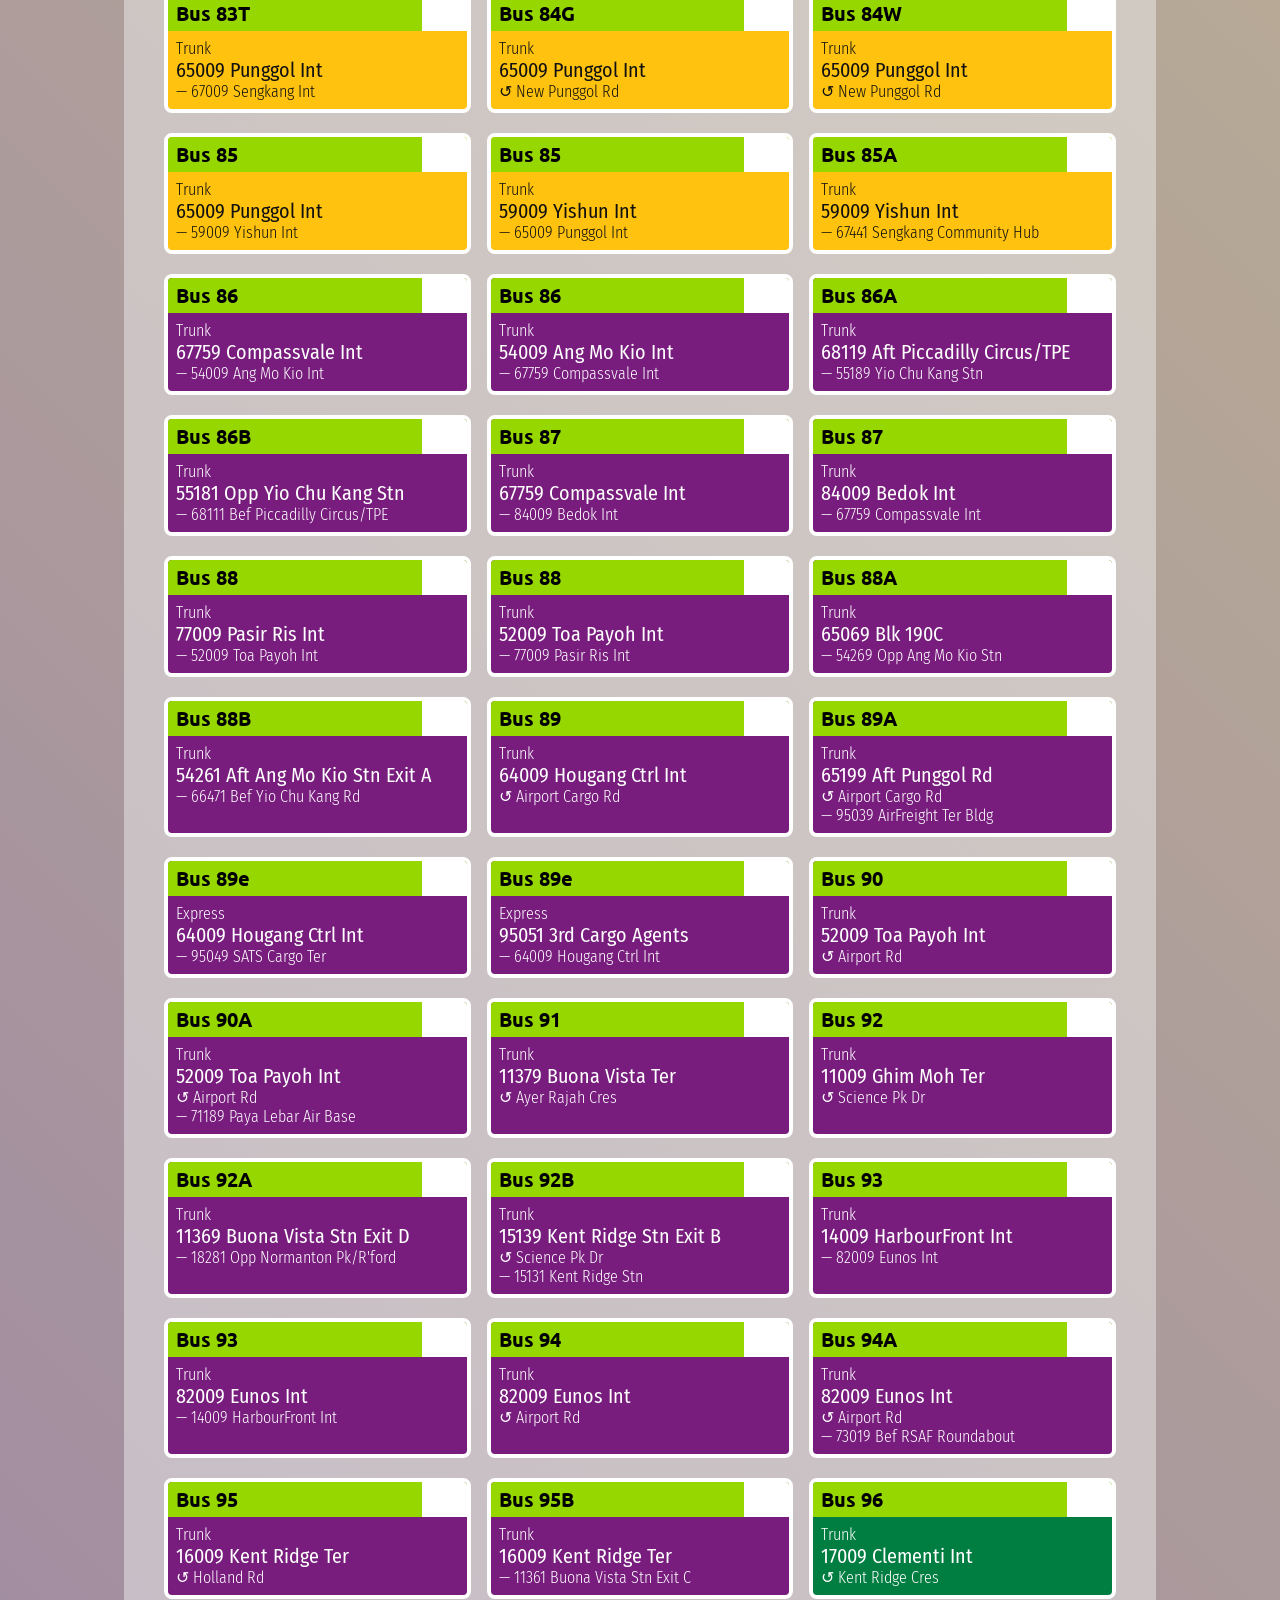
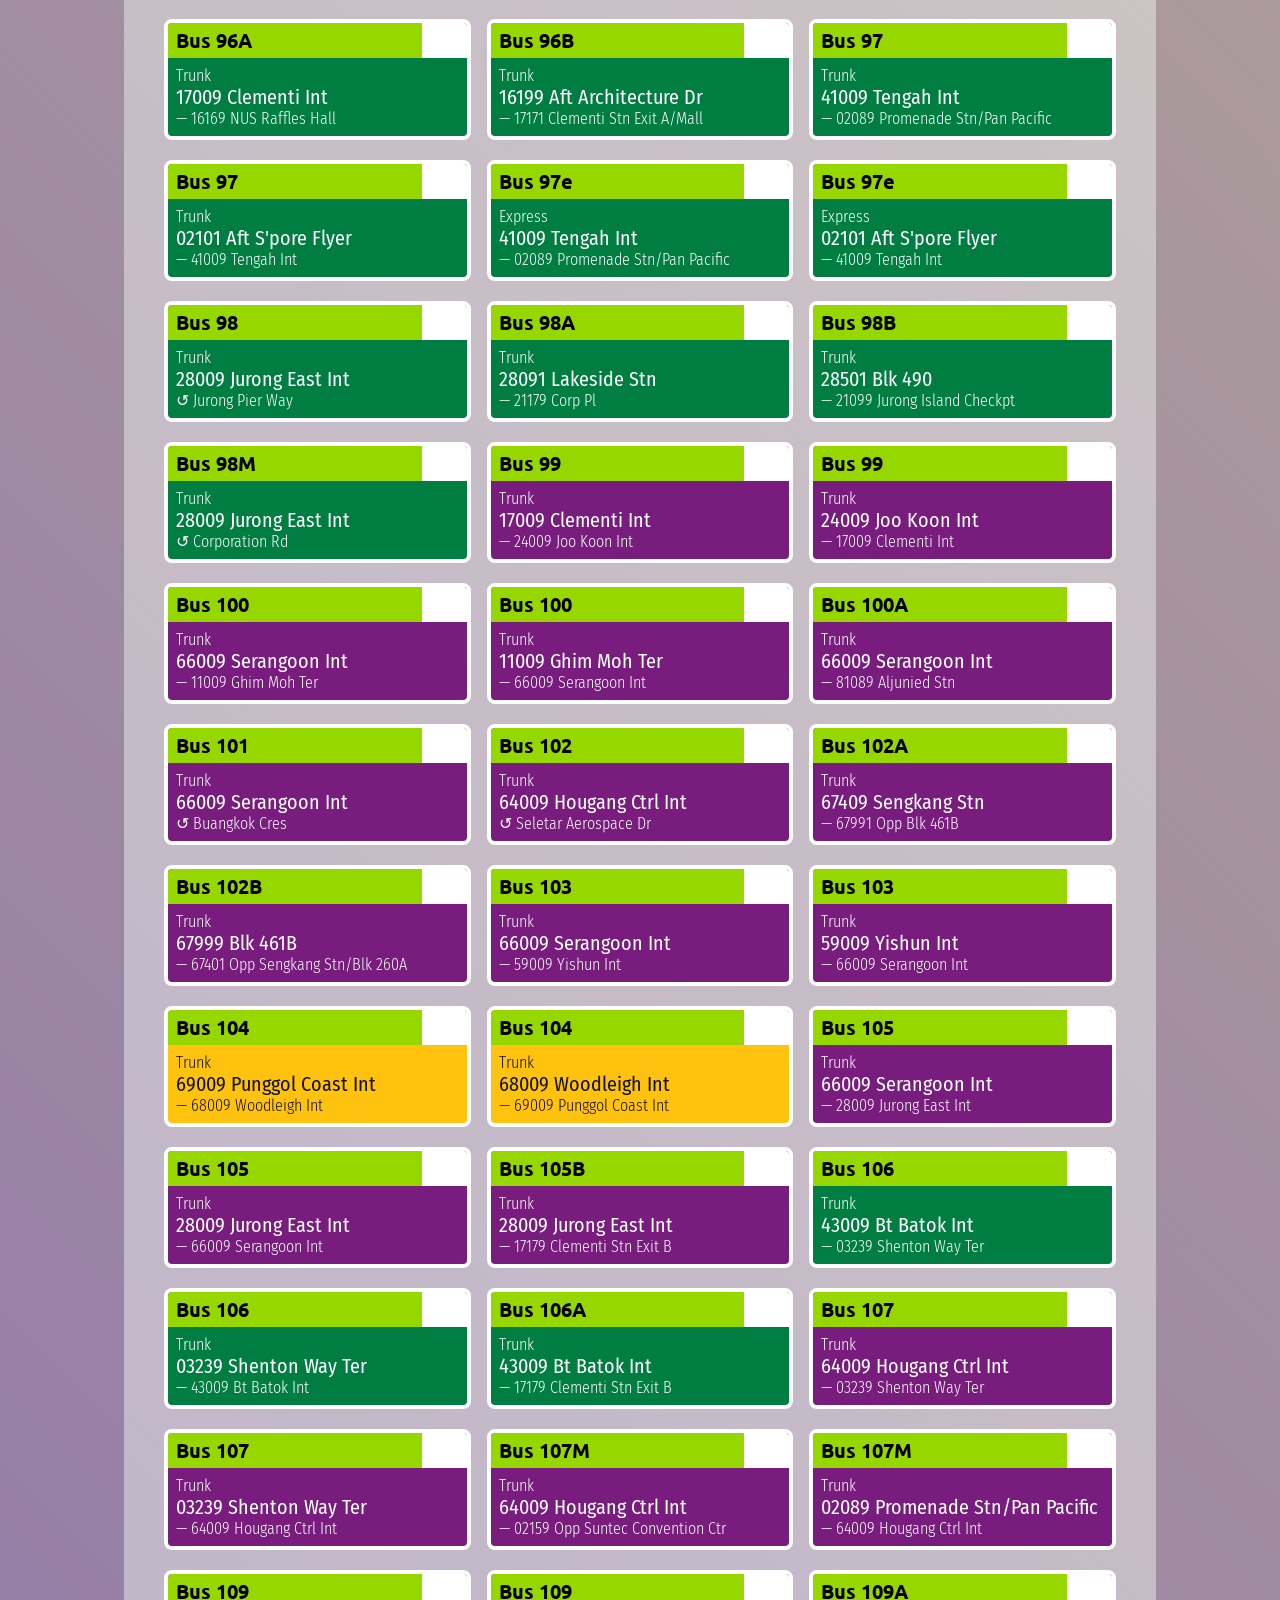
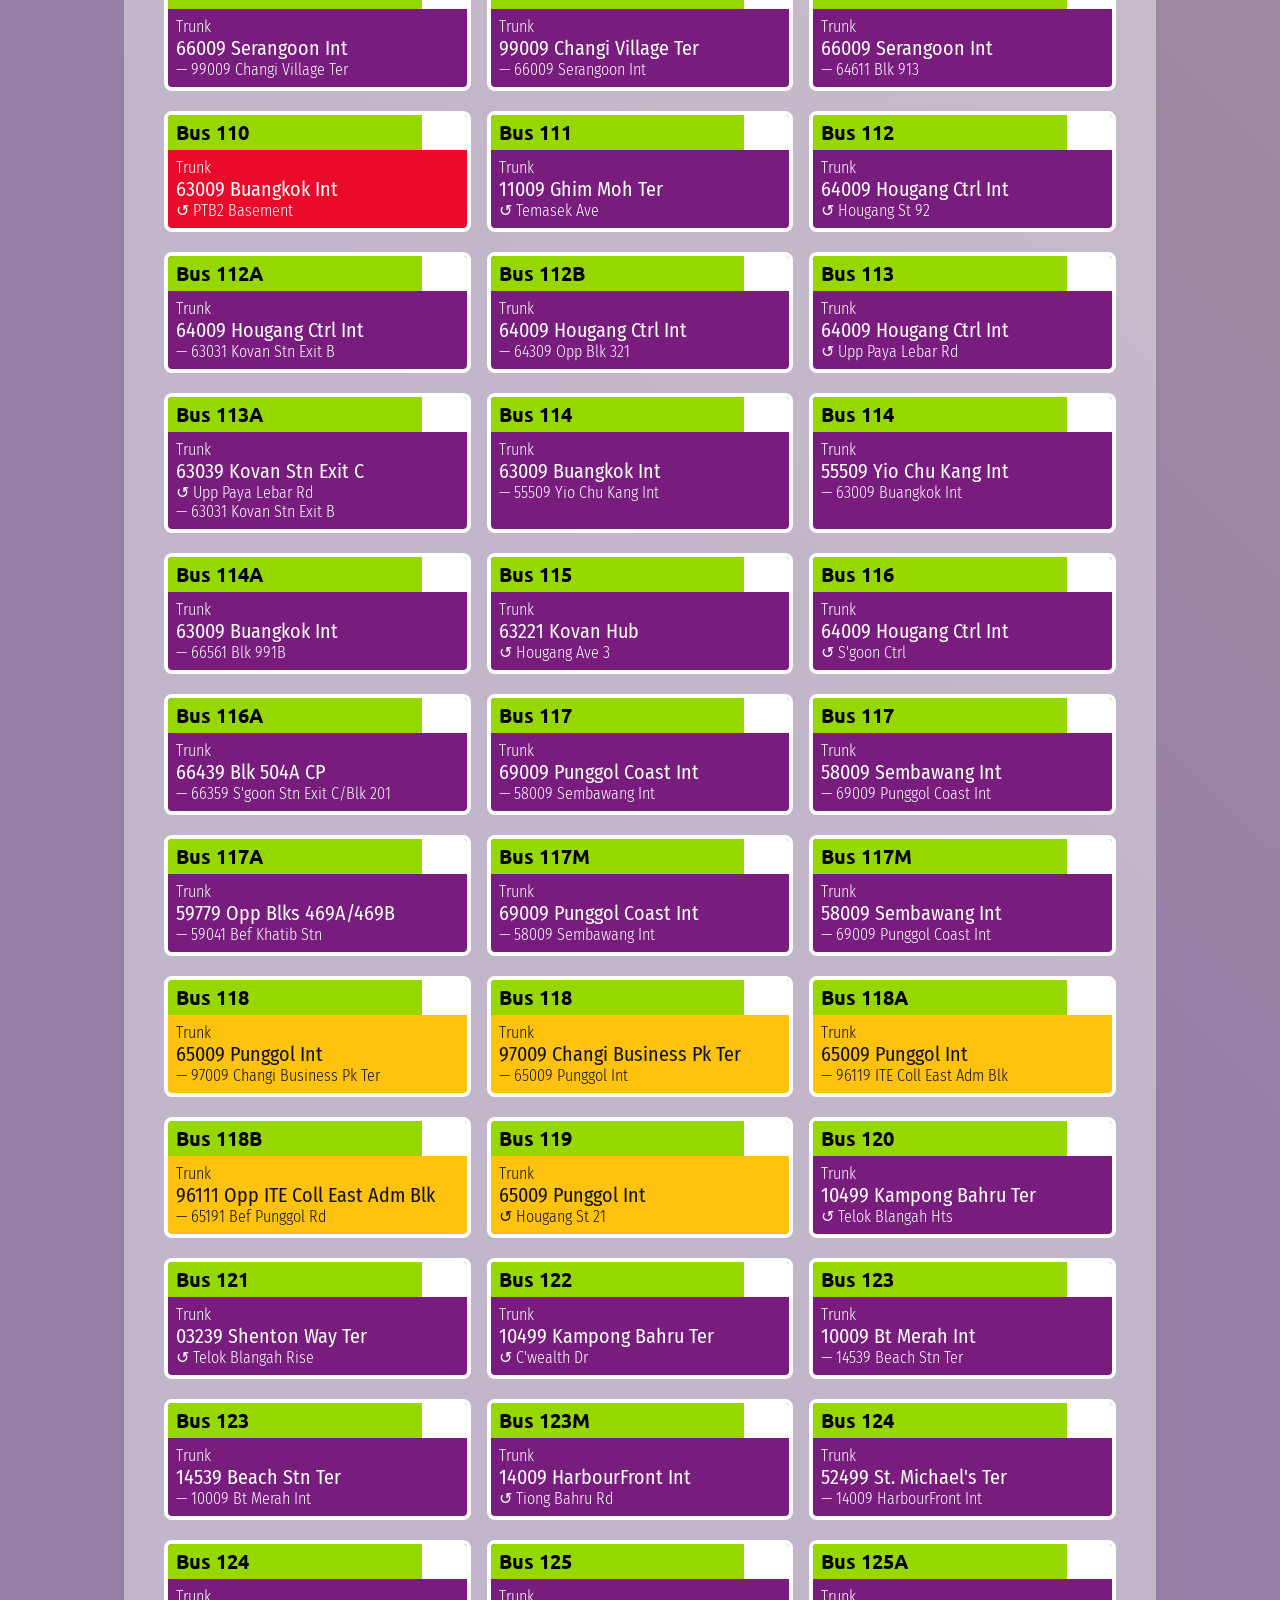
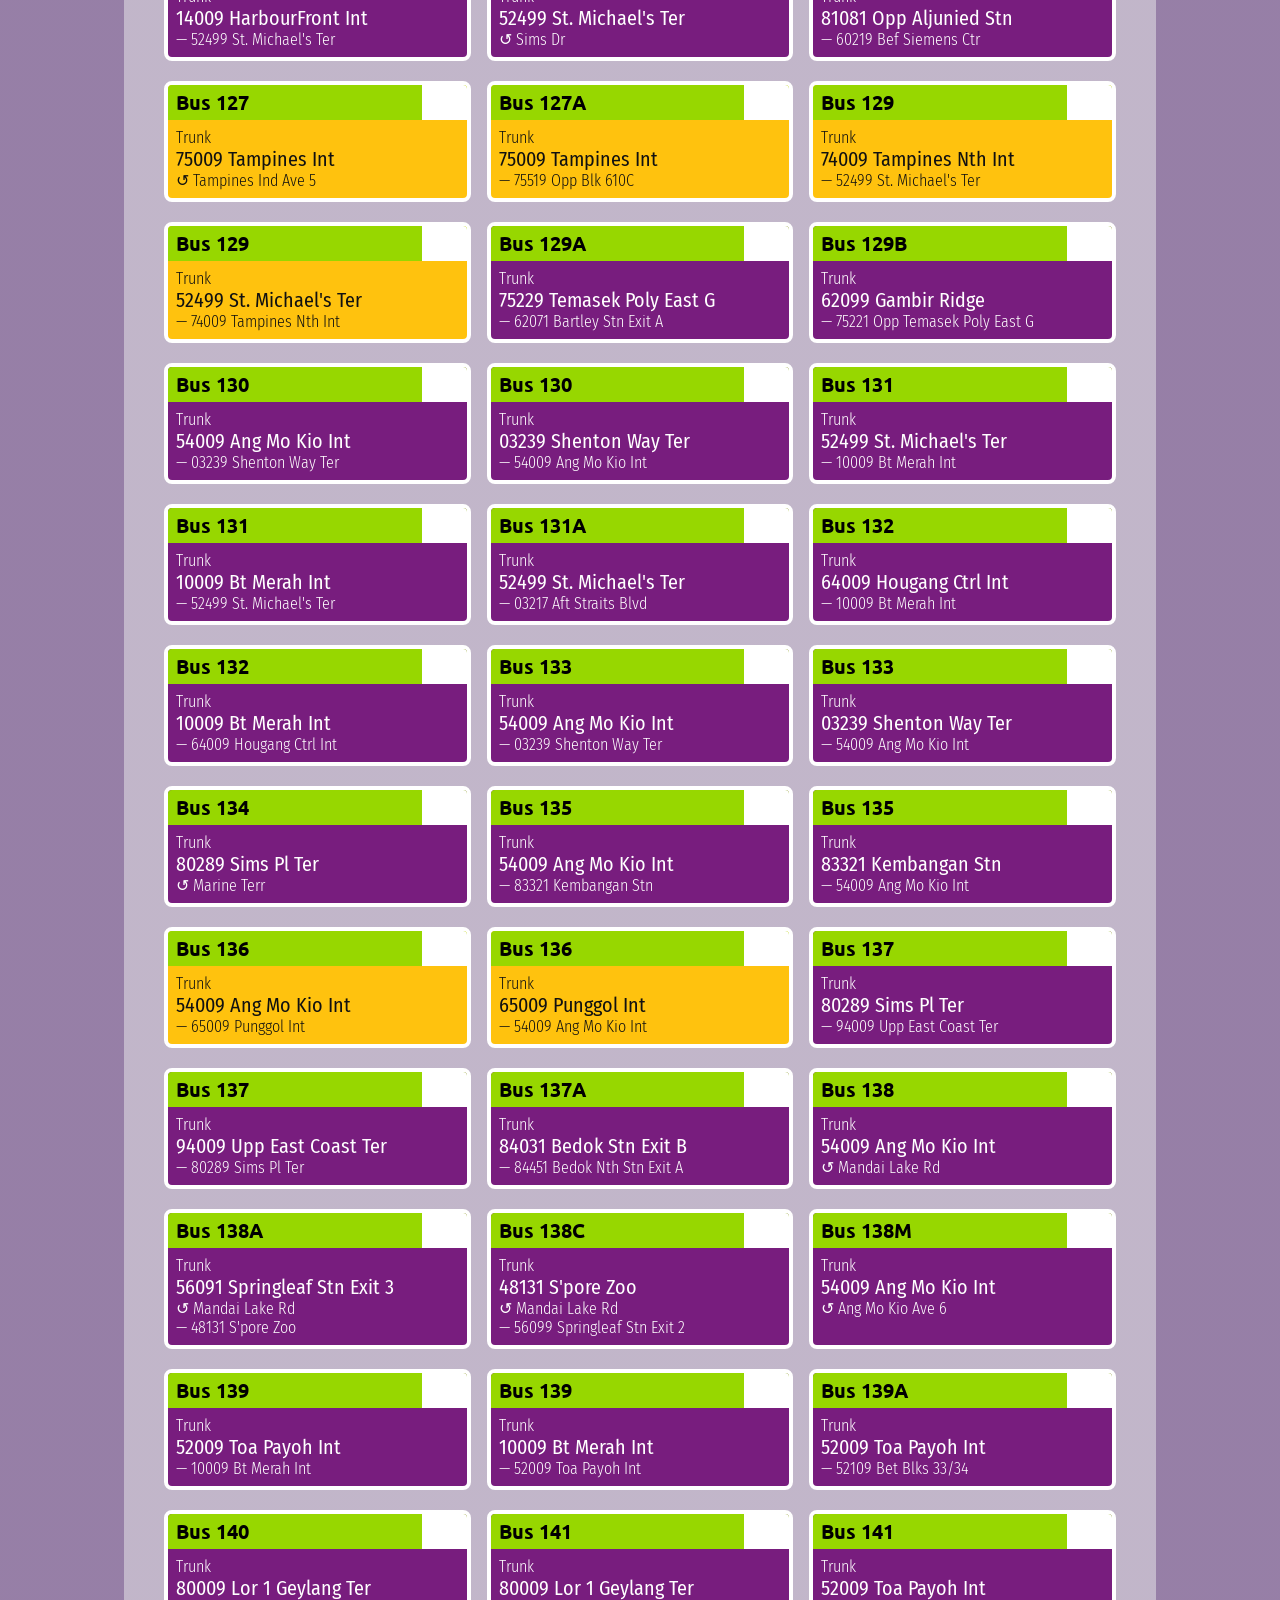
<file: services/index.html>
<!DOCTYPE html>
<html lang="en">
    <head>
        <meta charset="utf8">
        <title>Bus Service Info</title>
        <meta>
        <link href="../static/css/main.css" rel="stylesheet"/>
        <link href="../static/css/smrt.css" rel="stylesheet"/>
        <link href="../static/css/sbs.css" rel="stylesheet"/>
        <link href="../static/css/busserviceinfo.css" rel="stylesheet"/>
    </head>
    <body>
      <!--
      <section>
          eee
      </section>
      -->
      <header>
          <div class="mrthead">
              <p>
                  bsi | service
              </p>
              <p class="smolitalic">
                  P P P
              </p>
          </div>
          
          
      </header>

      <nav class="navigation">
        <li>
          <a href="../">
            home
          </a>
        </li>
        <li>
          <a href="../about">
            about me
          </a>
        </li>
        <li>
          <a href="../contact">
            contact me
          </a>
        </li>
    </nav>
      <main>
        <div id="bus-info">
          <div id="bus-service-title">
            Bus Off Service
          </div>
          <table id="bus-stops-list">
            <colgroup>
              <col id='left'></col>
              <col id='mid'></col>
              <col id='right'></col>
            </colgroup>
          </table>
        </div>
      </main>
      <script src="../static/db/sgbusroute.json" rel="json"></script>
      <script src="../static/db/sgbusstops.json" rel="json"></script>
      <script src="../static/db/sgbusstopsequence.json" rel="json"></script>
      <script src="../static/scripts/dataloader.js" rel="script"></script>
      <script src="../static/scripts/sgbusrouteinfo.js" rel="script"></script>
      <footer class="lrt">
      <h1>
          sbi
      </h1>
      <section>
        <nav>
          <li class="foot-subhead">
              SBS Transit
          </li>
          <li>
              North East Line and Downtown Line
          </li>
          <li>
              Singapore One Rail
          </li>
          <li>
              SBST
          </li>
          <li>
              NextBus Arrival Timings
          </li>
        </nav>
        <nav>
          <li class="foot-subhead">
              SMRT Buses
          </li>
          <li>
              Articulated Buses
          </li>
          <li>
              Joo Koon Collision
          </li>
          <li>
              East West-North South Lines
          </li>
          <li>
              Thomson-East Coast Line
          </li>
        </nav>
        <nav>
          <li class="foot-subhead">
              Tower Transit
          </li>
          <li>
              Bulim-Tengah Bus Depot
          </li>
          <li>
              Green Livery
          </li>
          <li>
              Tengah Bus Operator
          </li>
          <li>
              333 334 335
          </li>
        </nav>
        <nav>
          <li class="foot-subhead">
              Go Ahead Singapore
          </li>
          <li>
              Yellow SG
          </li>
          <li>
              Tampines Bus Package
          </li>
          <li>
              AI Enhanced Bus Deployments
          </li>
          <li>
              Im missing something else
          </li>
        </nav>
      </section>
    </footer>
    </body>
</file>
<file: static/css/main.css>
@import url('https://fonts.googleapis.com/css2?family=Fira+Sans+Condensed:ital,wght@0,100;0,200;0,300;0,400;0,500;0,600;0,700;0,800;0,900;1,100;1,200;1,300;1,400;1,500;1,600;1,700;1,800;1,900&family=Ubuntu:ital,wght@0,300;0,400;0,500;0,700;1,300;1,400;1,500;1,700&display=swap');

* {
  margin: 0px;
  padding: 0px;
}

html {
  scroll-behavior: smooth;
}

button {
  font-family: "Fira Sans Condensed", Helvetica, sans-serif;
}

body {
	font-family: "Fira Sans Condensed", Helvetica, sans-serif;
	font-weight:300;
	font-style: normal;

  display: grid;
  grid-template-columns: auto;
  grid-template-rows: auto auto 1fr auto;
  transition: grid-template-rows 1s;

  background: #fdf0ff;
  background: linear-gradient(45deg, #65081f80 10%, #2f004f80 35%, #2f004f80 65%, #c0be0480 90%);

  width: 100%;
  min-height: 100vh;

  overflow-x: hidden;
  > section {
    height: 100%;
    width: 100%;
  }
  >main {
    font-family: "Ubuntu", sans-serif;
    font-size: 16px;
    width: min(1000px, calc(100vw - 80px));
    margin: 0 auto;
    background-color: #EEEEEE80;
    border-radius: 44px;
    
    padding: 16px;

    view-transition-name: page-content;
  }
}

header {
  font-family: "Fira Sans Condensed", Helvetica, sans-serif;
  font-weight:400;
  font-style: normal;

  width: 100%;
 
  top: 0;
  >div.mrthead {
    font-size: 60px;
    padding-bottom: 24px;
    padding-top: 72px;
    padding-left: 24px;
    padding-right: 24px;

    display: flex;
    flex-wrap: wrap;
    justify-content: space-between;
    align-items: end;
    overflow: hidden;
    gap: 0 20px;
    >p {
      display: inline-flex;
      max-width: fit-content;
      display: flex;
      flex-wrap: wrap;
    }
  }
}

nav.navigation {
  background-image: linear-gradient(to top, rgba(255, 0, 0, 0), rgb(255, 255, 255, 0.67), rgb(255, 255, 255, 1));
  >li {
    width: 100%;
    height: 100%;
    display: flex;
    justify-content: center;
    align-items: center;
    box-shadow: 0 0 0 0 #ffcf43 inset;

    transition: color 0.3s;
    transition: 0.5s;
    >a {
      width: 100%;
      height: 100%;
      display: flex;
      justify-content: center;
      align-items: center;
      margin: 24px 0;
      font-style: normal;
      transform: translateY(0);
      transition: 0.5s;
    };
    >a:link {
      color: black;
      text-decoration: none;
    };
    >a:visited {
      color: black;
      text-decoration: none;
    };
  }
  >li:hover {
    font-style: italic;
    background-color: #00475080;
    >a{color: white;}
  }
  >li:active {
    box-shadow: inset 5px rgba(0, 0, 0, 0.5);
    background-color: #004750B0;
    box-shadow: 0 0 8px 4px #ffcf43 inset, 0 6px 4px -2px #00475010;
    >a{
      transform: translateY(4px);
      color: white;
      margin-bottom: 20px;
    }
  }
}

.smolitalic {
  font-style: italic;
  font-weight: 300;
  font-size: 28px;
  text-align: right;
  text-wrap: balance;
}

.multiline {
  display: flex;
  flex-wrap: wrap;
}

.midchild {
  width: 0px;
}

nav.navigation {

  display: flex;
  justify-content: space-around;
  align-items: flex-end;

  position:sticky;
  top: 0;
  z-index: 100;
  
}

h1 {
  padding-top: 32px;
}

h2 {
  padding-top: 20px;
}

h3 {
  padding-top: 12px;
}

h4 {
  padding-top: 4px;
}

h5 {
  padding-top: 2px;
}

footer {
  padding-bottom: 24px;
	padding-top: 48px;
	padding-left: 48px;
  padding-right: 48px;
  > section {
    font-family: "Fira Sans Condensed";
    display: flex;
    justify-content: space-between;
    align-items: start;
    > nav {
      width: 100%;
      > li {
        list-style-type: none;
      }
    }
  }
}

nav > li{
  list-style-type: none;
}

li.foot-subhead {
  font-weight: 400;
  font-size: 18px;
}

/* width */
::-webkit-scrollbar {
  width: 8px;
  
}

/* Track */
::-webkit-scrollbar-track {
  background: #2e2a25;
}

/* Handle */
::-webkit-scrollbar-thumb {
  background: #004750;
  border-radius: 5px;
  box-shadow: 0 0 0 1px #ffcf43 inset;
}

/* Handle on hover */
::-webkit-scrollbar-thumb:hover {
  background: #002e34;
}

mark {
  border-radius: 4px;
  padding: 2px;
}

@view-transition {
  navigation: auto;
}

--view-transition-group(page-content) {
  animation-duration: 0.5s;
}
</file>
<file: static/css/smrt.css>
@keyframes {
	
}

.mrthead {
	background-color: #2e2a25;
	color: #ffffff;
}
.mrtlogo {
	background-color: #004750;
	border-color:#ffcf43;
	color:#ffcf43;
}
.ewl {
	background-color:#009645;
	color:#ffffff;
}
.nsl {
	background-color:#d42e12;
	color:#ffffff;
}
.nel {
	background-color:#9900aa;
	color:#ffffff;
}
.ccl {
	background-color:#fa9e0d;
	color:#2e2a25;
}
.dtl {
	background-color:#005ec4;
	color:#ffffff;
}
.tel {
	background-color:#9d5b25;
	color:#ffffff;
}
.jrl {
	background-color:#0099aa;
	color:#ffffff;
}
.crl {
	background-color:#97c616;
	color:#2e2a25;
}
.rts {
	background-color:#87cefa;
	color:#ffffff;
}
.lrt {
	background-color:#748477;
	color:#ffffff;
}
.sgbus {
	background-color:#93d500;
	color:#383a37;
}
.mrt_water {
	background-color:#dcebf0;
	color:#93a9b1;
}
</file>
<file: static/css/sbs.css>
mark {
  background-image: none;
}

.sbst, .SBST {
  background-color: #781d7e;
  color: white;
}

.smrt, .SMRT {
  background-color: #ea0b2a;
  color: white;
}

.tts, .TTS {
  background-color: #007e42;
  color: white;
}

.gas, .GAS {
  background-color: #ffc20e;
  color: #111111;
}

.bus-route > .serviceTitle > .busOperator {
  background-position: center;
  background-repeat: no-repeat;
  background-size: contain;
  color: #00000000;
}

.bus-route.SBST > .serviceTitle > .busOperator {
  background-image: url("https://www.sbstransit.com.sg/Content/img/sbs-transit-logo.png");
  background-color: white;
}

.bus-route.SMRT > .serviceTitle > .busOperator {
  background-image: url("https://www.smrt.com.sg/Content/Images/logo.png");
  background-color: white;
}

.bus-route.TTS > .serviceTitle > .busOperator {
  background-image: url("https://cdn.prod.website-files.com/64afa66bbff01a83d3d820cb/656ee8309108927cb35cfd84_tts-2c.svg");
  background-color: white;
}

.bus-route.GAS > .serviceTitle > .busOperator {
  background-image: url("https://go-aheadsingapore.com/wp-content/uploads/2021/05/logo-dark.png");
  background-color: white;
}
</file>
<file: static/css/busroutelist.css>
.bus-route {
  opacity: 1;
  border-radius: 8px;
  border-width: 4px;
  border-style: solid;
  transition: 0.5s;
  border-color: white;
  transition: 0.5s;
  animation: preFadeIn min(calc(sibling-index() * 0.02s), 1.0s) ease 0s, fadeIn 1.0s ease min(calc(sibling-index() * 0.02s), 1.0s);
  text-decoration: none;
}

.bus-route:hover {
  background-color: #f3f8e6;
  color: #000000;
  border-color: black;
  transform: scale(1.05);
}

#bus-list {
  display: grid;
  grid-template-columns: repeat(auto-fit, minmax(256px, 1fr));
  column-gap: 16px;
  row-gap: 20px;
  padding: 24px;
  transition: 0.5s;
}

.serviceNo {
  font-family: "Ubuntu", sans-serif;
  font-size: 20px;
  font-weight: 600;
  padding: 4px 8px;
  align-content: center;
  justify-content: center;
}

.serviceTitle {
  border-radius: 4px 4px 0 0;
  background-color: #97d700;
  color: #000000;
  display: grid;
  grid-template-columns: auto 5vh
}

.busOperator {
  border-radius: 0 4px 0 0;
}

.bus_start {
  font-size: 20px;
  font-weight: 400;
}

.bus_dest {
  font-size: 16px;
  font-weight: 300;
}

.serviceStats {
  font-family: 'Fira Sans Condensed';
  margin: 8px;
}

@keyframes fadeIn {
  from {opacity: 0.5; transform: translate(-10px, -10px) rotate(-1deg)}
}

@keyframes preFadeIn {
  from {opacity: 0}
  to {opacity: 0; transform: translate(-10px, -10px) rotate(-1deg)}
}
</file>
<file: static/css/busserviceinfo.css>
*, ::before, ::after {
  box-sizing: border-box;
}

#bus-info-list {
  font-family: 'Fira Sans Condensed', Helvetica, sans-serif;
  >#busroutevisual {
    width: 10%;
    border: 5px solid red;
    border-radius: min(5vh, 5vw);
    margin: 10px;
  }
  >#businfodir1, >#businfodir2 {
    margin: 10px 0;
    background-color: lightskyblue;
    display: flex;
    width: 100%;
  }
}

table, td, tr {
  background-color: transparent;
}

table#bus-stops-list, ul#bus-stops-list {
  width: 100%;
  box-sizing: border-box;
  border-spacing: 0;
  > tr {
    /* &:first-child {
      > td {
        background: linear-gradient(red, red) 4px 100% / 10px 50% no-repeat;
      }
    } */
    > td {
      &:nth-child(1) {
        text-align: right;
        box-sizing: border-box;
        background: linear-gradient(red, red) 0 0 / 10px 100% no-repeat;
        background-position-x: right 4px;
        &.none {
          background: none;
        }
      }
      &:nth-child(3) {
        background: linear-gradient(red, red) 4px 0 / 10px 100% no-repeat;
        &.none {
          background: none;
        }
      }
      &.stop {
        transition: 0.5s;
        position: relative;
        > a {
          border-radius: 1vh;
          padding: 10px;
          transition: 0.5s;
          &:hover {
            background-color: rgba(255, 192, 203, 0.5);
          }
        }
        &::before {
          display: block;
          justify-content: center;
          content: '';
          padding: 5px;
          background-color: white;
          border: 4px solid red;
          border-radius: 100%;
          position: absolute;
          top: calc(50% - 9px);
          left: 0;
        }
        &:nth-child(1) {
          &.start, &.fin {
            background-size: 10px 50%;
            &.start {background-position-y: 100%;}
          }
          > a {
            padding-right: 20px;
          }
          &::before {
            left: auto;
            right: 0;
          }
        }
        &:nth-child(3) {
          &.start, &.fin {
            background-size: 10px 50%;
            &.start {background-position-y: 100%;}
          }
          > a {
            padding-left: 20px;
          }
        }
        &.originStop, &.destoStop {
          padding: 10px;
          margin: 10px;
          box-sizing: border-box;
          font-size: 20px;
          text-align: center;
          background: none;
          &.originStop {
            background: radial-gradient(circle at bottom, transparent 15px, red 15px, red 25px, transparent 25px);
            > a {
              padding-right: 10px;
              padding-bottom: 30px;
            }
            &::before {
              left: calc(50% - 9px);
              right: calc(50% - 9px);
              bottom: calc(15% + 6px);
              top: calc(85% - 6px);
            }
          }
          &.destoStop {
            background: radial-gradient(circle at top, transparent 15px, red 15px, red 25px, transparent 25px);
            > a {
              padding-right: 10px;
              padding-top: 30px;
            }
            &::before {
              left: calc(50% - 9px);
              right: calc(50% - 9px);
              bottom: calc(85% + 12px);
              top: calc(15% - 12px);
            }
          }
        }
      }
      &.destoStop {
        background: radial-gradient(circle at top, transparent 15px, red 15px, red 25px, transparent 25px);
        height: 50px;
      }
    }
    > td:nth-child(2) {
      font-size: 5px;
      color: transparent;
    }
    &:last-child {

    }
  }
  > li {
    transition: 0.5s;
    list-style-type: none;
    background: linear-gradient(red, red) 4px 0 / 10px 100% no-repeat;
    position: relative;
    &:first-child {
      background-size: 10px 50%;
      background-position-y: 100%;
    }
    &:last-child {
      background-size: 10px 50%;
    }
    > a {
      padding: 10px 10px 10px 20px;
      transition: 0.5s;
      border-radius: 1vh;
      &:hover {
        background-color: rgba(255, 192, 203, 0.5);
      }
    }
    &::before {
      display: block;
      justify-content: center;
      content: '';
      padding: 5px;
      background-color: white;
      border: 4px solid red;
      border-radius: 100%;
      position: absolute;
      top: calc(50% - 9px);
      left: 0;
    }
  }
}

#left {
  width: 50%;
}

#right {
  border-left: 2px solid red;
  width: 50%;
}

#mid {
  width: 25px;
}

.opposite {
  aspect-ratio: 1/1;
  background-image: radial-gradient(circle at center, red 10%, transparent 10%);
}

.equal {
  aspect-ratio: 1/1;
  background-image: linear-gradient(transparent 46%, blue 46%, blue 54%, transparent 54%)
}

td>a.stop, li>a.stop {
  text-decoration: none;
  color: black;
  display: flex;
  flex-direction: column;
  >.roadname {
    color: green;
    font-size: 30px;
    font-weight: 900;
  }
  >.busstopname {
    color: red;
    font-weight: 900;
  }
  >.busstopcode {
    color: blue;
    font-weight: 500;
    font-size: 20px;
  }
}
</file>
